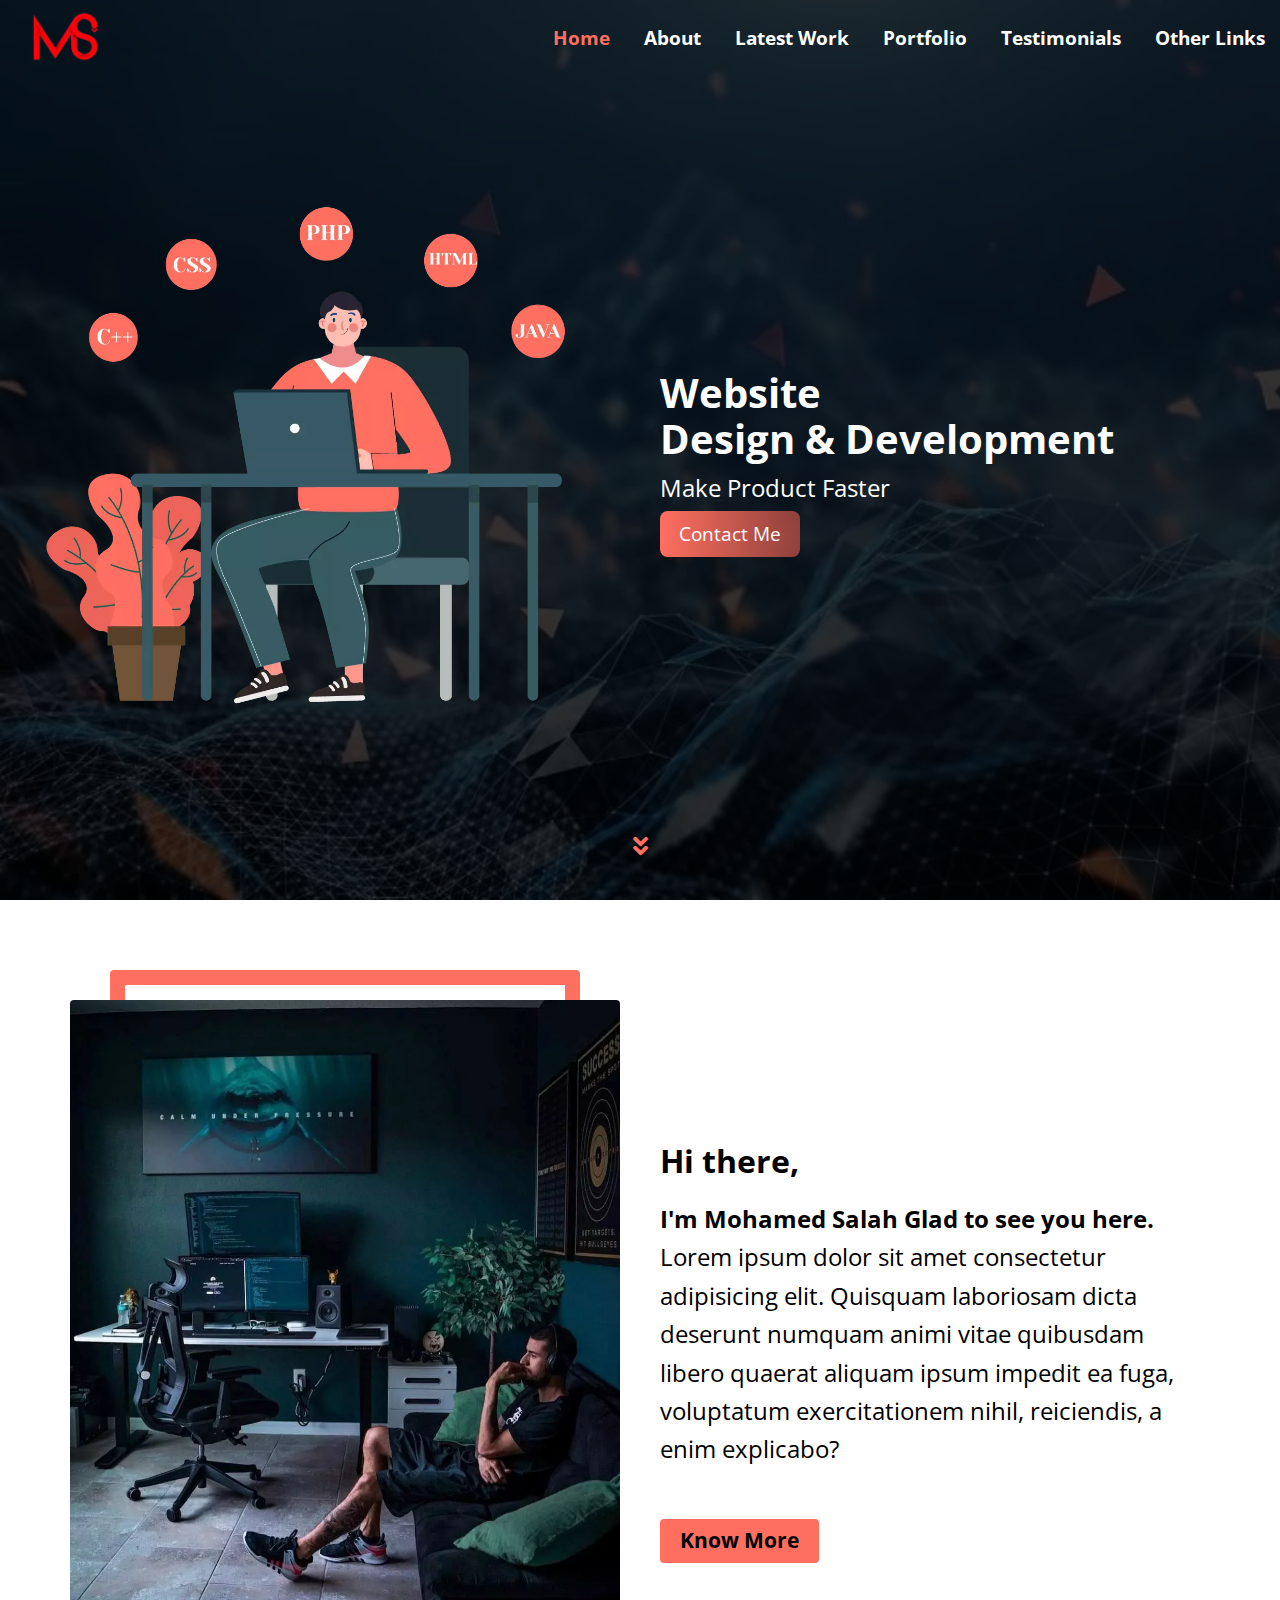
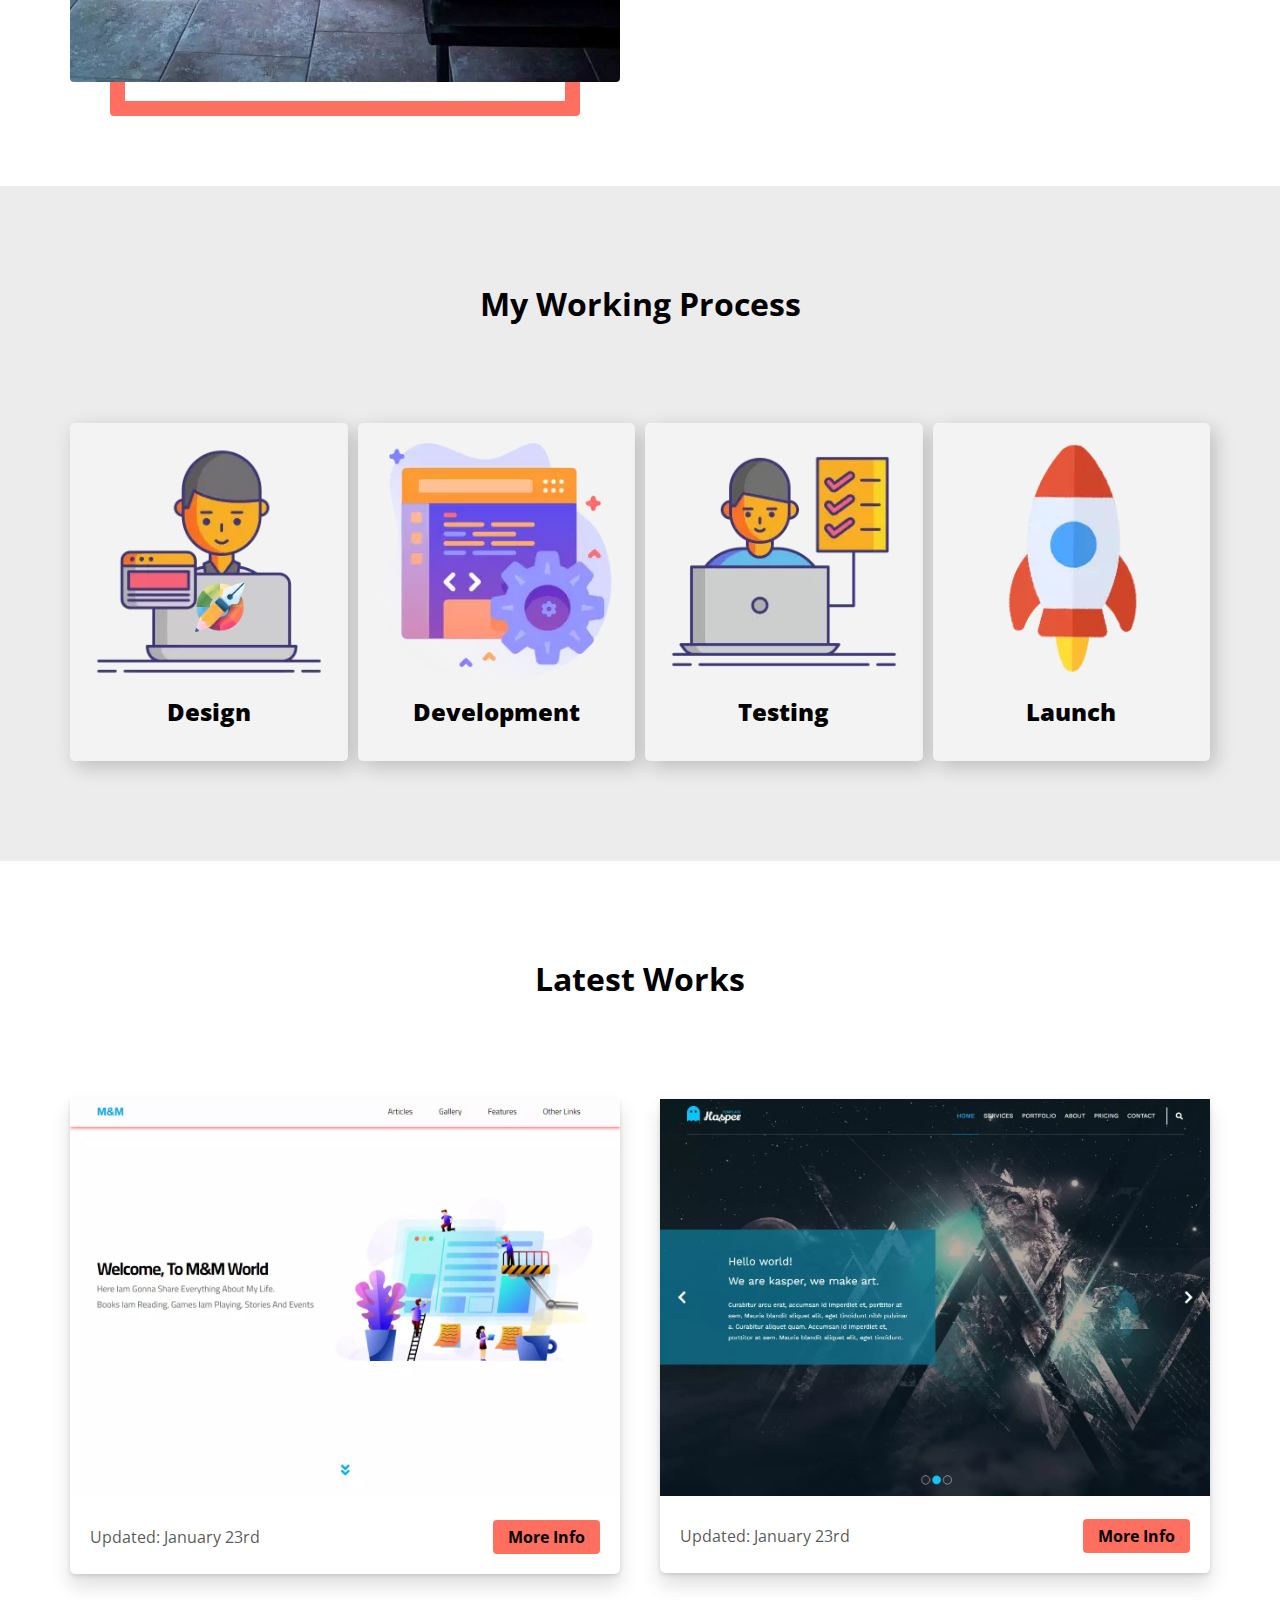
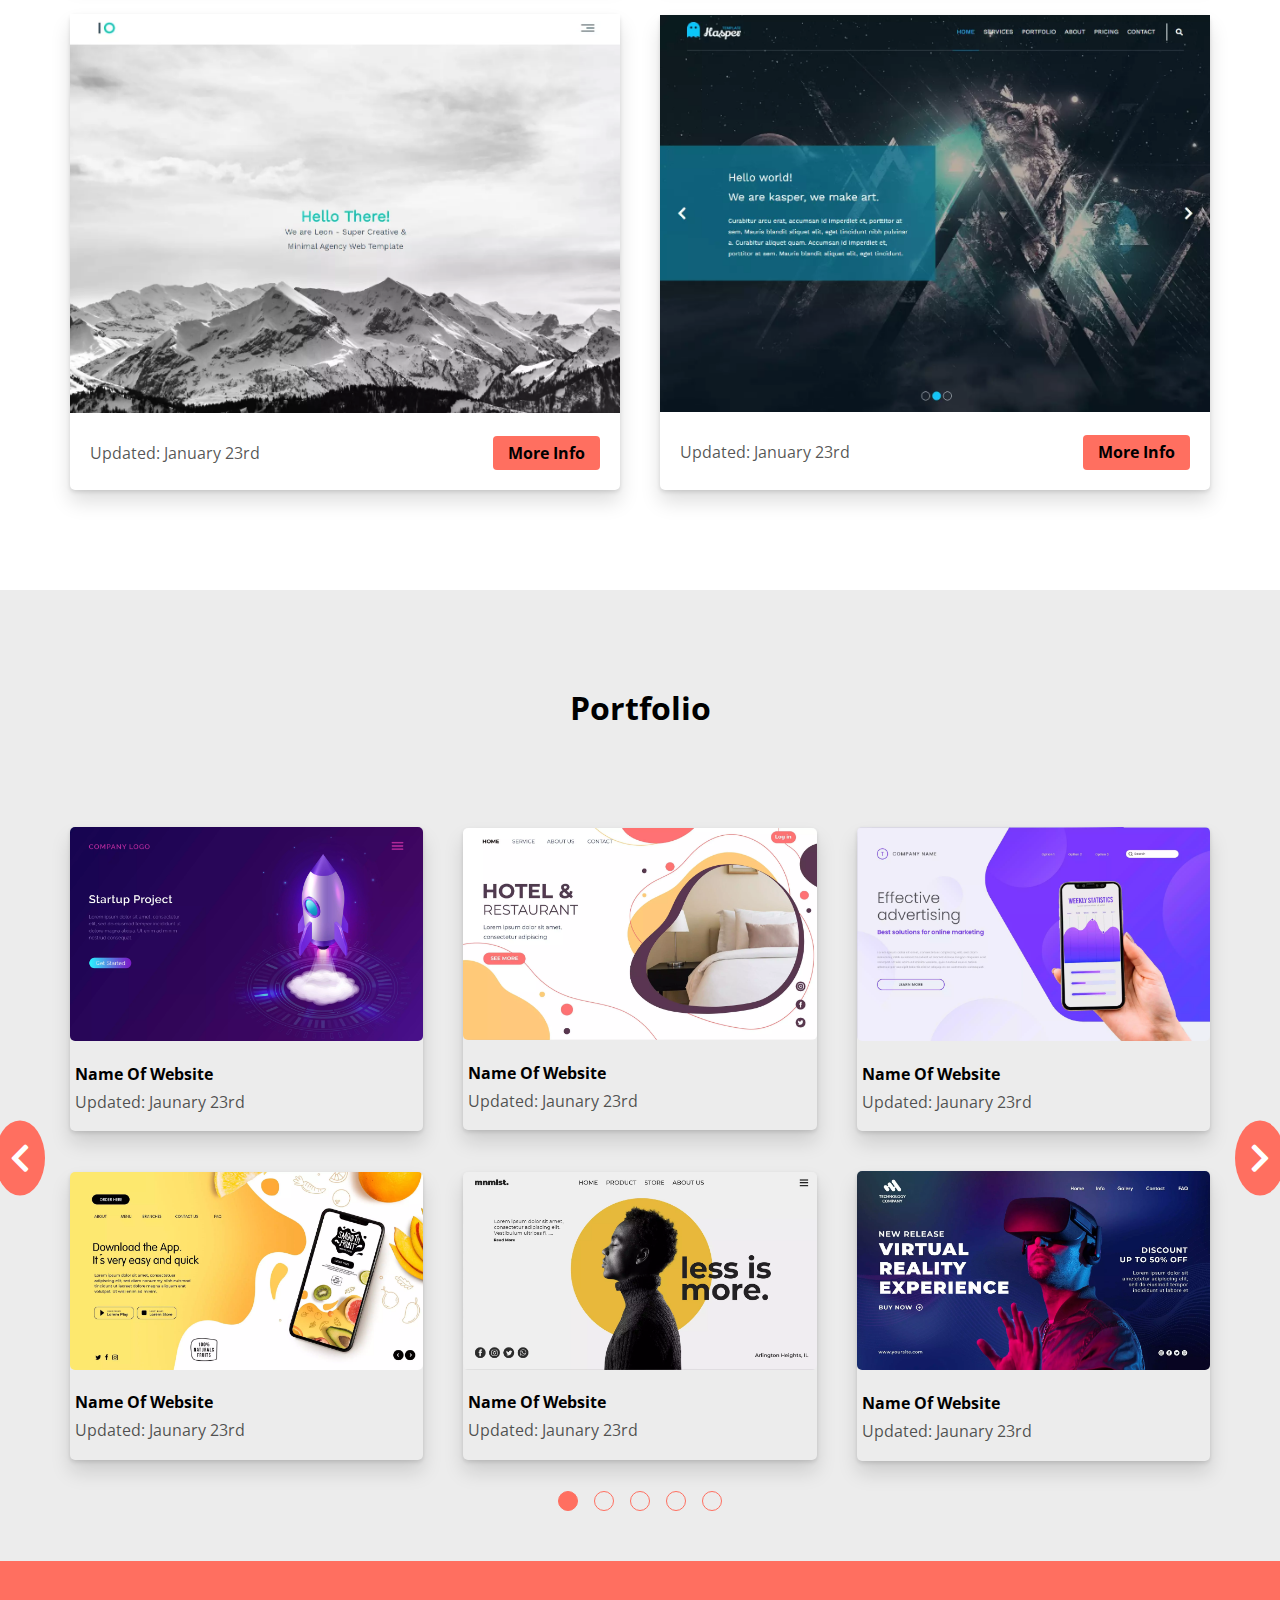
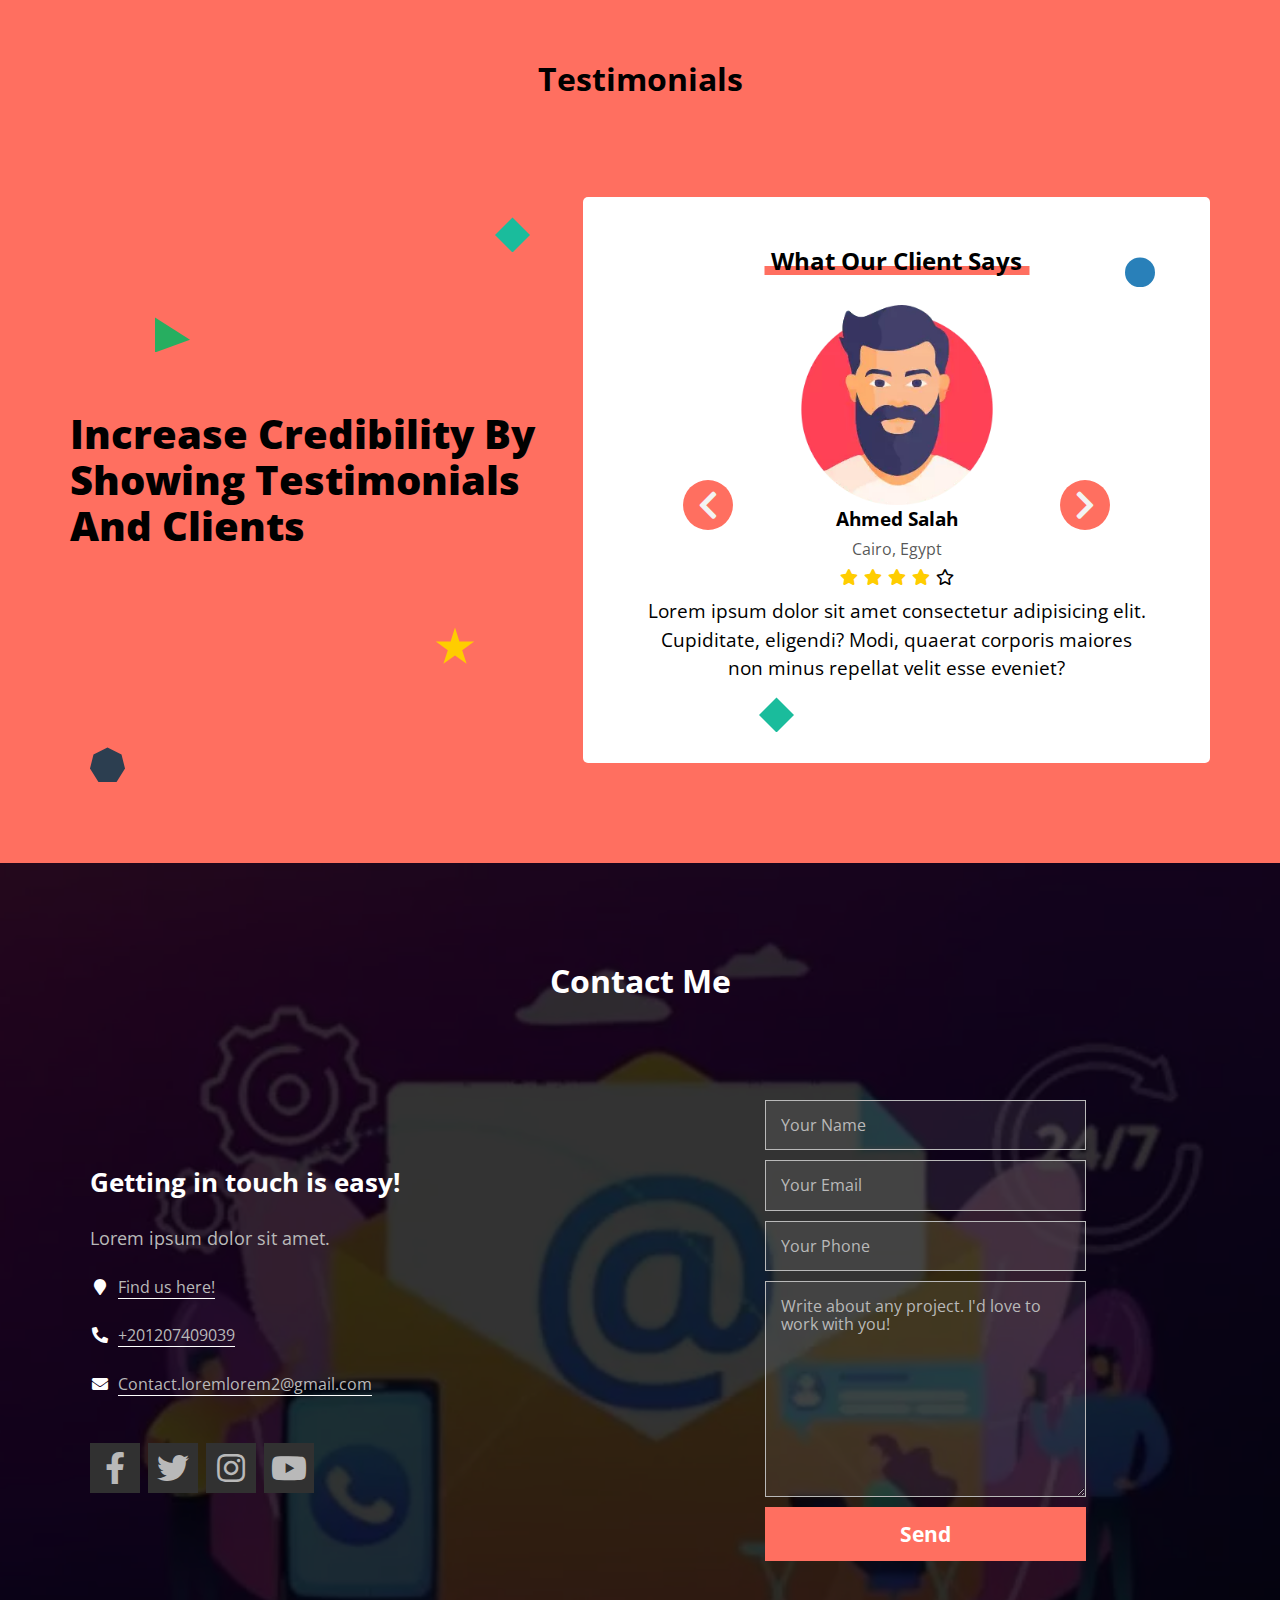
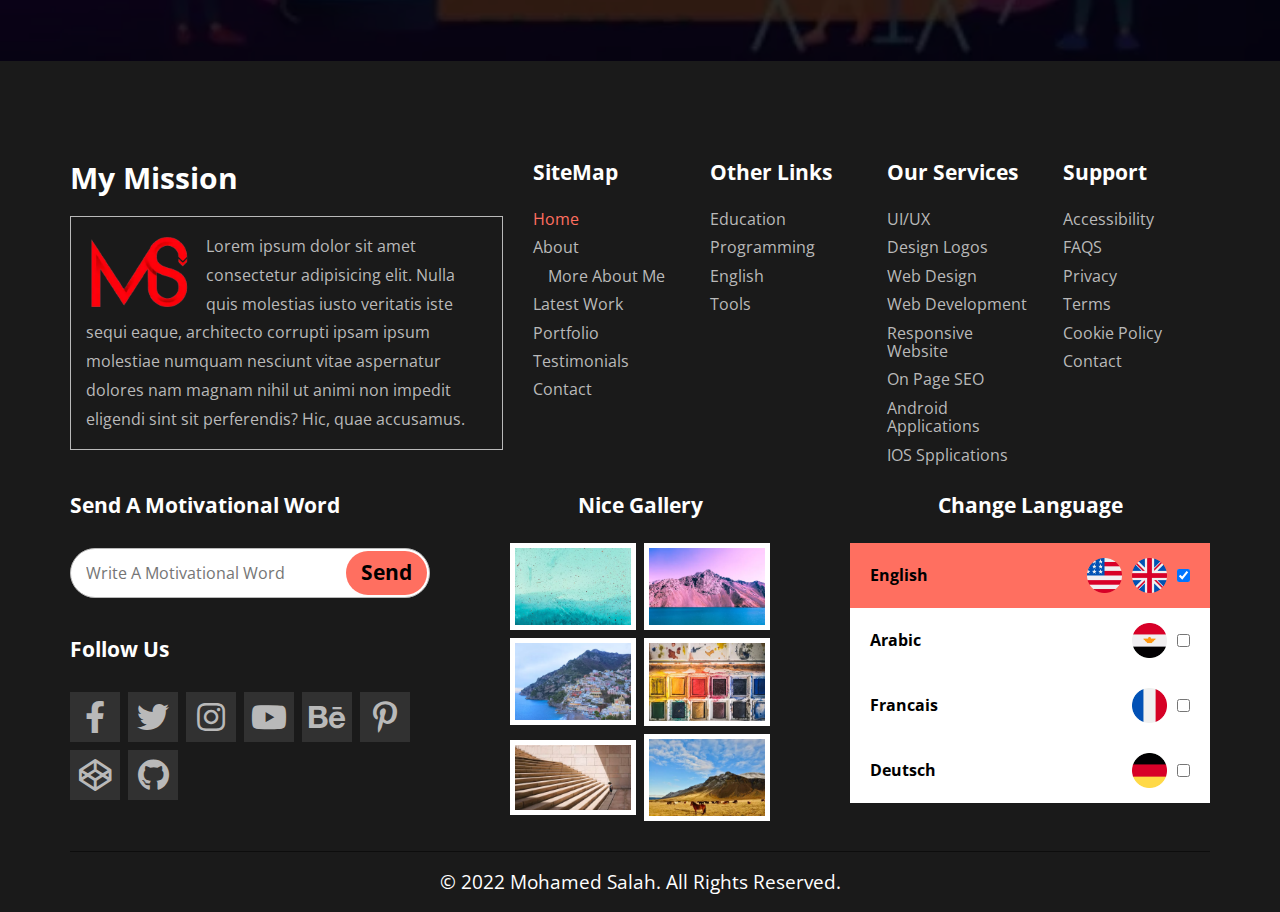
<file: index.html>
<!DOCTYPE html>
<html lang="en">
<head>
    <!-- This Meta For Language -->
    <meta charset="UTF-8">
    <!-- This Meta For Edge -->
    <meta http-equiv="X-UA-Compatible" content="IE=edge">
    <!-- This Meta For Responsive -->
    <meta name="viewport" content="width=device-width, initial-scale=1.0">
    <!-- This Meta For Description For Anybody Searching Website -->
    <meta name="description" content="Mohamed Salah Portfolio | Software Engineering | Full-Stack Developer">
    <!-- This Meta To Allow Google search on all your website not only one page -->
    <meta name="robots" content="index, follow, noimageindex, noarchive, nocache, nocaya">
    <!-- This Meta For Keywords -->
    <meta name="keywords" content="Software Engineering, coding, developer, designer, portfolio, Full-Stack developer, Front-End Developer, UI/UX, portfolio website,portfolio website design,software engineering portfolio,portfolio,how to make a portfolio website,software engineering,portfolio website html css,personal portfolio website,portfolio websites,inspiration for portfolio website,top stunning portfolio websites,best portfolio websites,software developer portfolio,responsive portfolio website html css javascript,best software engineering portfolio,software engineering portfolio projects">
    <!-- This Meta For Author -->
    <meta name="author" content="Mohamed Salah">
    <!-- This is For Favicon -->
    <link rel="shortcut icon" type="image/png" href="images/logo&favicon/main-logo.webp">
    <!-- This For Canonical -->
    <link rel="canonical" href="http://127.0.0.1:5500/index.html">
    <!-- This Meta For Social Media -->
    <!-- 1- Google / Search Engine Tags -->
    <meta itemprop="name" content="Mohamed Salah Portfolio">
    <meta itemprop="description" content="Mohamed Salah Portfolio | Software Engineering | Full-Stack Developer">
    <meta itemprop="image" content="images/website.webp">
    <!-- 2- FaceBook Meta Tags -->
    <meta property="og:title" content="Mohamed Salah Portfolio">
    <meta property="og:type" content="website">
    <meta property="og:url" content="https://www.facebook.com/profile.php?id=100076334932704">
    <meta property="og:image" content="images/website.webp">
    <meta property="og:description" content="Mohamed Salah Portfolio | Software Engineering | Full-Stack Developer">    
    <meta property="og:site_name" content="Mohamed Salah Portfolio">
    <!-- 3- Twitter Meta Tags -->
    <meta name="twitter:card" content="summary_large_image">
    <meta name="twitter:site_name" content="Mohamed Salah Portfolio">
    <meta name="twitter:title" content="Mohamed Salah Portfolio">
    <meta name="twitter:description" content="Mohamed Salah Portfolio | Software Engineering | Full-Stack Developer">        
    <meta name="twitter:image" content="images/website.webp">
    <!-- Render All Elements Normally Library -->
    <link rel="stylesheet" href="css/normalize.css">
    <!-- Font Awesome Library -->
    <link rel="stylesheet" href="css/all.min.css">
    <!-- Main Template CSS File -->
    <link rel="stylesheet" href="css/mainstyle.css">
    <!-- Google Fonts -->
    <link rel="preconnect" href="https://fonts.googleapis.com">
    <link rel="preconnect" href="https://fonts.gstatic.com" crossorigin>
    <link href="https://fonts.googleapis.com/css2?family=Open+Sans:ital,wght@0,300;0,400;0,500;0,600;0,700;0,800;1,300;1,400;1,500;1,600;1,700;1,800&display=swap" rel="stylesheet">
    <!-- Title Of Page -->
    <title>Mohamed Salah Portfolio</title>
</head>
<body>
    <!-- Start Navigation Bar -->
    <nav rel="navigation" aria-label="Navigation Bar">
        <div class="holder">
            <div class="image">
                <a href="#" rel="Mohamed-Salah-Logo"><img src="images/logo&favicon/main-logo.webp" alt="Mohamed-Salah-Logo" title="Mohamed Salah Logo"></a>
            </div>
            <i class="fas fa-bars fa-fw fa-2x toggle-open" rel="Toggle Icon Open The Mega-Menu" title="Toggle Icon Hover To Open The Mega-Menu"></i>
            <ul class="main-nav" aria-label="Main-Navigation Bar" >
                <li><a href="#" class="active" rel="Home Page" title="Home Page">Home</a></li>
                <li><a href="#about" rel="About Me Section" title="About Me">About</a></li>
                <li><a href="#latest-work" rel="My Latest Work Section" title="My Latest Work">Latest Work</a></li>
                <li><a href="#portfolio" rel="My Portfolio Section" title="My Portfolio">Portfolio</a></li>
                <li><a href="#testimonials" rel="Testimonials Section" title="Testimonials">Testimonials</a></li>
                <li class="other-links-hover" rel="Other Links Container" aria-label="Hover Me To Open Mini-Navigation Bas List Items">
                    <a href="#" title="Other Links Here">Other Links</a>
                    <!-- Start Mega menu -->
                    <div class="mega-menu">
                        <div class="mega-image">
                            <img src="images/mega-menu-image.webp" alt="Computer-Services-&-Design" title="Laptop Of Software Engineering and Developer">
                        </div>
                        <ul class="other-links" rel="UnOrder List" aria-label="Mini-Navigation Bar List Items" >
                            <h2>Programming Course</h2>
                            <li><a href="#"><i class="fab fa-html5 fa-fw"></i>Html</a></li>
                            <li><a href="#"><i class="fab fa-css3-alt fa-fw"></i>Css</a><img src="images/new-icon01.webp" class="new-icon" alt="Announcement of new additions"></li>
                            <li><a href="#"><i class="fab fa-js fa-fw"></i>JavaScript</a></li>
                            <li><a href="#"><i class="fab fa-bootstrap fa-fw"></i>Bootstrap</a></li>
                            <li><a href="#"><i class="fab fa-angular fa-fw"></i>Angular Js</a></li>
                        </ul>
                        <ul class="other-links" rel="UnOrder List" aria-label="Mini-Navigation Bar List Items" >
                            <h2>English Course</h2>
                            <li><a href="#"><i class="fab fa-leanpub fa-fw"></i>English Tenses</a></li>
                            <li><a href="#"><i class="fas fa-book-reader fa-fw"></i>English Vocabulary</a></li>
                            <li><a href="#"><i class="fas fa-book fa-fw"></i>English Grammar</a></li>
                            <li><a href="#"><i class="fas fa-book-open fa-fw"></i>English P.S</a><img src="images/new-icon.webp" class="new-icon" alt="Announcement of new additions"></li>
                            <li><a href="#"><i class="fas fa-address-book fa-fw"></i>English H.W</a></li>
                        </ul>
                        <div class="personal" rel="UnOrder List" aria-label="Mini-Navigation Bar List Items">
                            <ul class="personal-links" >
                                <h2>Important Pages</h2>
                                <li><a href="#"><i class="fas fa-road fa-fw"></i>My Study Track</a></li>
                                <li><a href="#"><i class="far fa-calendar-alt fa-fw"></i>My Calendar</a><img src="images/new-icon.webp" class="new-icon" alt="Announcement of new additions"></li>
                                <li><a href="#"><i class="fas fa-chart-line fa-fw"></i>My Plans</a><img src="images/new-icon01.webp" class="new-icon" alt="Announcement of new additions"></li>
                                <li><a href="#" class="disabled"><i class="fas fa-power-off fa-fw"></i>Comming Soon</a></li>
                                <li><a href="#" class="disabled"><i class="fas fa-power-off fa-fw"></i>Comming Soon</a></li>
                            </ul>
                            <ul class="personal-links" rel="UnOrder List" aria-label="Mini-Navigation Bar List Items" >
                                <h2>Important Pages</h2>
                                <li><a href="#" class="disabled"><i class="fas fa-power-off fa-fw"></i>Comming Soon</a></li>
                                <li><a href="#" class="disabled"><i class="fas fa-power-off fa-fw"></i>Comming Soon</a></li>
                                <li><a href="#" class="disabled"><i class="fas fa-power-off fa-fw"></i>Comming Soon</a></li>
                                <li><a href="#" class="disabled"><i class="fas fa-power-off fa-fw"></i>Comming Soon</a></li>
                                <li><a href="#" class="disabled"><i class="fas fa-power-off fa-fw"></i>Comming Soon</a></li>
                            </ul>
                            <div class="personal-mega-image">
                                <img src="images/mega-menu-image01.webp" alt="Computer-Services-&-Design" title="Laptop Of Software Engineering and Developer">
                            </div>
                        </div>
                    </div>
                    <!-- End Mega menu -->
                </li>
                <a href="#" aria-label="Click To Back To Home Page" rel="Exit-Toggle-Icon-Click-Me-To-Back-To-Home-Page"><i class="fas fa-times fa-fw fa-2x toggle-exit"></i></a>
            </ul>
        </div>
    </nav>
    <!-- End Navigation Bar -->
    <!-- Start Banner Section -->
    <header class="banner">
        <div class="image">
            <img src="images/main-desktop.webp" alt="Developer-Working" title="Developer Working">
        </div>
        <div class="text">
            <h1 rel="Page Title"><span>Website</span>Design & Development</h1>
            <p rel="Page Description">Make Product Faster</p>
            <a href="#contact" rel="button">Contact Me</a>
        </div>
        <a href="#about" class="go-down" rel="Click To Move To Next Section" aria-label="Click To Move To Next Section">
            <i class="fas fa-angle-double-down fa-fw"></i>
        </a>
    </header>
    <!-- End Banner Section -->
    <!-- Start About  -->
    <section class="about" id="about">
        <div class="container">
            <div class="image">
                <img src="images/my-pic.webp" alt="My-Photo" title="Mohamed Salah">
            </div>
            <div class="text">
                <h2>Hi there,</h2>
                <p>I'm Mohamed Salah Glad to see you here.</p>
                <p>Lorem ipsum dolor sit amet consectetur adipisicing elit. Quisquam laboriosam dicta deserunt numquam animi vitae quibusdam libero quaerat aliquam ipsum impedit ea fuga, voluptatum exercitationem nihil, reiciendis, a enim explicabo?</p>
                <a href="about.html" rel="button">Know More</a>
            </div>
        </div>
    </section>
    <!-- End About -->
    <!-- Start Working Process -->
    <section class="working-process" id="working-process">
        <h2 class="static-title">My Working Process</h2>
        <div class="container">
            <div class="box design">
                <div class="image">
                    <img src="images/web-design.webp" alt="Web-Design-Icon">
                    <div class="text">
                        <h3>Design</h3>
                    </div>
                </div>
            </div>
            <div class="box development">
                <div class="image">
                    <img src="images/web-development.webp" alt="Web-Development-Icon">
                    <div class="text">
                        <h3>Development</h3>
                    </div>
                </div>
            </div>
            <div class="box testing">
                <div class="image">
                    <img src="images/web-testing.webp" alt="Web-Testing Projects-Icon">
                    <div class="text">
                        <h3>Testing</h3>
                    </div>
                </div>
            </div>
            <div class="box launch">
                <div class="image">
                    <img src="images/web-launch.webp" alt="Web-Launch-Projects-Icon">
                    <div class="text">
                        <h3>Launch</h3>
                    </div>
                </div>
            </div>
        </div>
    </section>
    <!-- End Working Process -->
    <!-- Start Latest-work -->
    <section class="latest-work" id="latest-work">
        <h2 class="static-title">Latest Works</h2>
        <div class="container">
            <div class="box">
                <div class="image">
                    <img src="images/latest-work/3th-project.webp" alt="My-Latest-Project03">
                    <a href="../Project03/homepage.html" rel="Demo-The-Project" class="demo"  aria-label="Demo" target="_blank" rel="noopener  noreferrer"><i class="fas fa-link fa-fw fa-2x"></i></a>
                </div>
                <div class="info">
                    <span>Updated: January 23rd</span>
                    <a href="#">More Info</a>
                </div>
            </div>
            <div class="box">
                <div class="image">
                    <img src="images/latest-work/2nd-project.webp" alt="My-Latest-Project02">
                    <a href="../Project02/homepage.html" rel="Demo-The-Project" class="demo"  aria-label="Demo" target="_blank" rel="noopener  noreferrer"><i class="fas fa-link fa-fw fa-2x"></i></a>
                </div>
                <div class="info">
                    <span>Updated: January 23rd</span>
                    <a href="#">More Info</a>
                </div>
            </div>
            <div class="box">
                <div class="image">
                    <img src="images/latest-work/1st-project.webp" alt="My-Latest-Project01">
                    <a href="../Project01/homepage.html" rel="Demo-The-Project" class="demo"  aria-label="Demo" target="_blank" rel="noopener  noreferrer"><i class="fas fa-link fa-fw fa-2x"></i></a>
                </div>
                <div class="info">
                    <span>Updated: January 23rd</span>
                    <a href="#">More Info</a>
                </div>
            </div>
            <div class="box">
                <div class="image">
                    <img src="images/latest-work/2nd-project.webp" alt="My-Latest-Project02">
                    <a href="../Project02/homepage.html" rel="Demo-The-Project" class="demo"  aria-label="Demo" target="_blank" rel="noopener  noreferrer"><i class="fas fa-link fa-fw fa-2x"></i></a>
                </div>
                <div class="info">
                    <span>Updated: January 23rd</span>
                    <a href="#">More Info</a>
                </div>
            </div>
        </div>
    </section>
    <!-- End Latest-work -->
    <!-- Start Portfolio  -->
    <section class="portfolio" id="portfolio">
        <h2 class="static-title">Portfolio</h2>
        <div class="container">
            <div class="box">
                <div class="image">
                    <img src="images/portfolio/project01.webp" alt="Project01">
                    <a href="#" class="demo"  aria-label="Demo" target="_blank" rel="noopener  noreferrer"><i class="fas fa-link fa-fw fa-2x"></i></a>
                </div>
                <div class="info">
                    <p>Name Of Website</p>
                    <span>Updated: Jaunary 23rd</span>
                </div>
            </div>
            <div class="box">
                <div class="image">
                    <img src="images/portfolio/project02.webp" alt="Project02">
                    <a href="#" class="demo"  aria-label="Demo" target="_blank" rel="noopener  noreferrer"><i class="fas fa-link fa-fw fa-2x"></i></a>
                </div>
                <div class="info">
                    <p>Name Of Website</p>
                    <span>Updated: Jaunary 23rd</span>
                </div>
            </div>
            <div class="box">
                <div class="image">
                    <img src="images/portfolio/project03.webp" alt="Project03">
                    <a href="#" class="demo"  aria-label="Demo" target="_blank" rel="noopener  noreferrer"><i class="fas fa-link fa-fw fa-2x"></i></a>
                </div>
                <div class="info">
                    <p>Name Of Website</p>
                    <span>Updated: Jaunary 23rd</span>
                </div>
            </div>
            <div class="box">
                <div class="image">
                    <img src="images/portfolio/project04.webp" alt="Project04">
                    <a href="#" class="demo"  aria-label="Demo" target="_blank" rel="noopener  noreferrer"><i class="fas fa-link fa-fw fa-2x"></i></a>
                </div>
                <div class="info">
                    <p>Name Of Website</p>
                    <span>Updated: Jaunary 23rd</span>
                </div>
            </div>
            <div class="box">
                <div class="image">
                    <img src="images/portfolio/project05.webp" alt="Project05">
                    <a href="#" class="demo"  aria-label="Demo" target="_blank" rel="noopener  noreferrer"><i class="fas fa-link fa-fw fa-2x"></i></a>
                </div>
                <div class="info">
                    <p>Name Of Website</p>
                    <span>Updated: Jaunary 23rd</span>
                </div>
            </div>
            <div class="box">
                <div class="image">
                    <img src="images/portfolio/project06.webp" alt="Project06">
                    <a href="#" class="demo"  aria-label="Demo" target="_blank" rel="noopener  noreferrer"><i class="fas fa-link fa-fw fa-2x"></i></a>
                </div>
                <div class="info">
                    <p>Name Of Website</p>
                    <span>Updated: Jaunary 23rd</span>
                </div>
            </div>
            <i class="fas fa-chevron-left fa-fw fa-2x change-porftolio-list"></i>
            <i class="fas fa-chevron-right fa-fw fa-2x change-porftolio-list"></i>
            <ul class="bullets" >
                <li class="active"></li>
                <li></li>
                <li></li>
                <li></li>
                <li></li>
            </ul>
        </div>
    </section>
    <!-- End Portfolio  -->
    <!-- Start Testimonials -->
    <section class="testimonials" id="testimonials">
        <h2 class="static-title">Testimonials</h2>
        <div class="container">
            <div class="clippy c1"></div>
            <div class="clippy c2"></div>
            <div class="clippy c3"></div>
            <div class="clippy c4"></div>
            <div class="clippy c5"></div>
            <div class="clippy c6"></div>
            <div class="text">
                <h3>Increase Credibility By Showing Testimonials And Clients</h3>
            </div>
            <div class="client-cards">
                <div class="cards">
                    <h2>What Our Client Says</h2>
                    <i class="fas fa-chevron-left fa-fw fa-2x change-client-card"></i>
                    <i class="fas fa-chevron-right fa-fw fa-2x change-client-card"></i>
                    <div class="card">
                        <img src="images/man.webp" alt="Mr.Ahmed-Is-Our-Client" title="Mr.Ahmed Salah">
                        <h3>Ahmed Salah</h3>
                        <span>Cairo, Egypt</span>
                        <div class="stars">
                            <i class="fas fa-star fa-fw"></i>
                            <i class="fas fa-star fa-fw"></i>
                            <i class="fas fa-star fa-fw"></i>
                            <i class="fas fa-star fa-fw"></i>
                            <i class="far fa-star fa-fw"></i>
                        </div>
                        <p>Lorem ipsum dolor sit amet consectetur adipisicing elit. Cupiditate, eligendi? Modi, quaerat corporis maiores non minus repellat velit esse eveniet?</p>
                    </div>
                </div>
            </div>
        </div>
    </section>
    <!-- End Testimonials -->
    <!-- Start Contact-Me -->
    <section class="contact" id="contact">
        <h2 class="static-title">Contact Me</h2>
        <div class="container">
            <div class="easy-way">
                <h3>Getting in touch is easy!</h3>
                <p>Lorem ipsum dolor sit amet.</p>
                <ul class="ways" >
                    <li><i class="fas fa-map-marker fa-fw fa-1x"></i><a href="https://goo.gl/maps/xHAWbLEQer6v4wncA" target="_blank" rel="noopener">Find us here!</a></li>
                    <li><i class="fas fa-phone-alt fa-fw fa-1x"></i><a href="tel:01254821549" rel="Our-Cell-Phone-Numper">+201207409039</a></li>
                    <li><i class="fas fa-envelope fa-fw fa-1x"></i><a href="mailto:gmailname@gmail.com?subject=Can we Meet?&body=Test message.." rel="Send-Mail-To-Us-Automatically">Contact.loremlorem2@gmail.com</a></li>
                </ul>
                <ul class="social" >
                    <li><a href="https://www.facebook.com/profile.php?id=100076334932704" class="facebook"  aria-label="Facebook" target="_blank" rel="noopener  noreferrer"><i class="fab fa-facebook-f fa-fw fa-2x"></i></a></li>
                    <li><a href="#" class="twitter"  aria-label="Twitter" target="_blank" rel="noopener  noreferrer"><i class="fab fa-twitter fa-fw fa-2x"></i></a></li>
                    <li><a href="#" class="instagram"  aria-label="Instagram" target="_blank" rel="noopener  noreferrer"><i class="fab fa-instagram fa-fw fa-2x"></i></a></li>
                    <li><a href="#" class="youtube"  aria-label="Youtube" target="_blank" rel="noopener  noreferrer"><i class="fab fa-youtube fa-fw fa-2x"></i></a></li>
                </ul>
            </div>
            <div class="form">
                <div class="content">
                    <form action="">
                        <input type="text" name="name" class="input" id="" placeholder="Your Name">
                        <input type="email" name="email" class="input" id="" placeholder="Your Email">
                        <input type="text" name="phone" class="input" id="" placeholder="Your Phone">
                        <textarea name="message" class="input" id="" cols="30" rows="10" placeholder="Write about any project. I'd love to work with you!"></textarea>
                        <input type="submit" value="Send">
                    </form>
                </div>
            </div>
        </div>
    </section>
    <!-- End Contact-Me -->
    <!-- Start Aside -->
    <aside>
        <ul>
            <li><a href="#">Color <i class="fas fa-paint-brush fa-fw"></i></a></li>
            <li><a href="#">Blog <i class="fas fa-blog fa-fw"></i></a></li>
            <li><a href="#">Settings <i class="fas fa-cog fa-fw"></i></a></li>
            <li><a href="#">Help? <i class="fas fa-question fa-fw"></i></a></li>
            <li><a href="#">Top <i class="fas fa-angle-double-up fa-fw"></i></a></li>
        </ul>
    </aside>
    <!-- End Aside -->
    <!-- Start Footer  -->
    <footer id="footer">
        <div class="container">
            <div class="main-footer">
                <div class="row-one">
                    <div class="mission">
                        <div class="text-box">
                            <h4>My Mission</h4>
                            <p><img src="images/logo&favicon/main-logo.webp" alt="Mohamed-Salah-Logo" title="Our Logo"> Lorem ipsum dolor sit amet consectetur adipisicing elit. Nulla quis molestias iusto veritatis iste sequi eaque, architecto corrupti ipsam ipsum molestiae numquam nesciunt vitae aspernatur dolores nam magnam nihil ut animi non impedit eligendi sint sit perferendis? Hic, quae accusamus.</p>
                        </div>
                    </div>
                    <div class="site-map">
                        <p>SiteMap</p>
                        <ul >
                            <li><a href="#" class="active">Home</a></li>
                            <li>
                                <a href="#about">About</a>
                                <ul class="subpage" >
                                    <li><a href="about.html">More About Me</a></li>
                                </ul>
                            </li>
                            <li><a href="#latest-work">Latest Work</a></li>
                            <li><a href="#portfolio">Portfolio</a></li>
                            <li><a href="#testimonials">Testimonials</a></li>
                            <li><a href="#contact">Contact</a></li>
                        </ul>
                    </div>
                    <div class="more-to-explore">
                        <p>Other Links</p>
                        <ul>
                            <li><a href="#">Education</a></li>
                            <li><a href="#">Programming</a></li>
                            <li><a href="#">English</a></li>
                            <li><a href="#">Tools</a></li>
                        </ul>
                    </div>
                    <div class="our-services">
                        <p>Our Services</p>
                        <ul>
                            <li><a href="#">UI/UX</a></li>
                            <li><a href="#">Design Logos</a></li>
                            <li><a href="#">Web Design</a></li>
                            <li><a href="#">Web Development</a></li>
                            <li><a href="#">Responsive Website</a></li>
                            <li><a href="#">On Page SEO</a></li>
                            <li><a href="#">Android Applications</a></li>
                            <li><a href="#">IOS Spplications</a></li>
                        </ul>
                    </div>
                    <div class="support">
                        <p>Support</p>
                        <ul>
                            <li><a href="#">Accessibility</a></li>
                            <li><a href="#">FAQS</a></li>
                            <li><a href="#">Privacy</a></li>
                            <li><a href="#">Terms</a></li>
                            <li><a href="#">Cookie Policy</a></li>
                            <li><a href="#">Contact</a></li>
                        </ul>
                    </div>
                </div>
                <div class="row-two">
                    <div class="social-holder">
                        <div class="message">
                            <form action="">
                                <label for="motivational-word">Send A Motivational Word</label>
                                <input type="text" name="motivational-word" id="motivational-word" rel="Motivational-Word" placeholder="Write A Motivational Word">
                                <input type="submit" value="Send">
                            </form>
                        </div>
                        <div class="social-box">
                            <p>Follow Us</p>
                            <ul class="social" >
                                <li><a href="https://www.facebook.com/profile.php?id=100076334932704" class="facebook" rel="Facebook-Page"  aria-label="Facebook" target="_blank" rel="noopener  noreferrer"><i class="fab fa-facebook-f fa-fw fa-2x"></i></a></li>
                                <li><a href="#" class="twitter" rel="Twitter-Page"  aria-label="Twitter" target="_blank" rel="noopener  noreferrer"><i class="fab fa-twitter fa-fw fa-2x"></i></a></li>
                                <li><a href="#" class="instagram" rel="Instagram-Page"  aria-label="Instagram" target="_blank" rel="noopener  noreferrer"><i class="fab fa-instagram fa-fw fa-2x"></i></a></li>
                                <li><a href="#" class="youtube" rel="Youtube-Page"  aria-label="Youtube" target="_blank" rel="noopener  noreferrer"><i class="fab fa-youtube fa-fw fa-2x"></i></a></li>
                                <li><a href="#" class="behance" rel="Behance-Page"  aria-label="Behance" target="_blank" rel="noopener  noreferrer"><i class="fab fa-behance fa-fw fa-2x"></i></a></li>
                                <li><a href="#" class="pinterest" rel="Pinterest-Page"  aria-label="Pinterest" target="_blank" rel="noopener  noreferrer"><i class="fab fa-pinterest-p fa-fw fa-2x"></i></a></li>
                                <li><a href="#" class="codepen" rel="Codepen-Page"  aria-label="Codepen" target="_blank" rel="noopener  noreferrer"><i class="fab fa-codepen fa-fw fa-2x"></i></a></li>
                                <li><a href="#" class="github" rel="Github-Page"  aria-label="Github" target="_blank" rel="noopener  noreferrer"><i class="fab fa-github fa-fw fa-2x"></i></a></li>
                            </ul>
                        </div>
                    </div>
                    <div class="footer-gallery">
                        <p>Nice Gallery</p>
                        <div class="images">
                            <img src="images/nice-gallery/green-and-red-abstract-art.webp" itemprop="image" alt="Nice-Green-And-Red-Abstract-Art" title="Green And Red Abstract Art">
                            <img src="images/nice-gallery/mountain-beside-body-of-water.webp" itemprop="image" alt="Nice-Mountain-beSide-Body-Of-Water" title="Mountain beSide Body Of Water">
                            <img src="images/nice-gallery/aerial-view-of-houses.webp" itemprop="image" alt="Nice-Aerial-View-Of-Houses" title="Aerial View Of Houses">
                            <img src="images/nice-gallery/dry-watercolor-palette-case.webp" itemprop="image" alt="Nice-Dry-Water-Color-Palette-Case" title="Dry Water Color Palette Case">
                            <img src="images/nice-gallery/toddler's-standing-in-front-of-beige concrete stair.webp" itemprop="image" alt="Nice-Toddler's-Standing-In-Front-Of-Beige Concrete-Stair" title="Toddler's Standing In Front Of Beige Concrete Stair">
                            <img src="images/nice-gallery/brown-horse standing.webp" itemprop="image" alt="Nice-Brown-Horse-Standing" title="Brown Horse Standing">
                        </div>
                    </div>
                    <div class="change-language">
                        <p>Change Language</p>
                        <form class="language-list">
                            <label class="checkbox active" for="english-checkbox">
                                English
                                <div class="content">
                                    <img src="images/language-icons/united-states.webp" alt="United-States-flag" itemprop="image">
                                    <img src="images/language-icons/united-kingdom.webp" alt="United-KingDom-flag" itemprop="image">
                                    <input type="checkbox" checked name="english-lang" id="english-checkbox">
                                </div>
                            </label>
                            <label class="checkbox" for="Arabic-checkbox">
                                Arabic
                                <div class="content">
                                    <img src="images/language-icons/egypt.webp" alt="Egypt-flag" itemprop="image">
                                    <input type="checkbox" name="Arabic-lang" id="Arabic-checkbox">
                                </div>
                            </label>
                            <label class="checkbox" for="Francais-checkbox">
                                Francais
                                <div class="content">
                                    <img src="images/language-icons/france.webp" alt="France-flag" itemprop="image">
                                    <input type="checkbox" name="Francais-lang" id="Francais-checkbox">
                                </div>
                            </label>
                            <label class="checkbox" for="Deutsch-checkbox">
                                Deutsch
                                <div class="content">
                                    <img src="images/language-icons/germany.webp" alt="Germany-flag" itemprop="image">
                                    <input type="checkbox" name="Deutsch-lang" id="Deutsch-checkbox">
                                </div>
                            </label>
                        </form>
                    </div>
                </div>
                <div class="row-three">
                    <p>&copy; 2022 Mohamed Salah. All Rights Reserved.</p>
                </div>
            </div>
        </div>
    </footer>
    <!-- End Footer  -->
</body>
</html>

<!-- 
    Coding By Mohamed Salah
    --
    FB: https://www.facebook.com/profile.php?id=100076334932704
    --
    Thank you so Much And Good luck with your learning track <3
-->
</file>
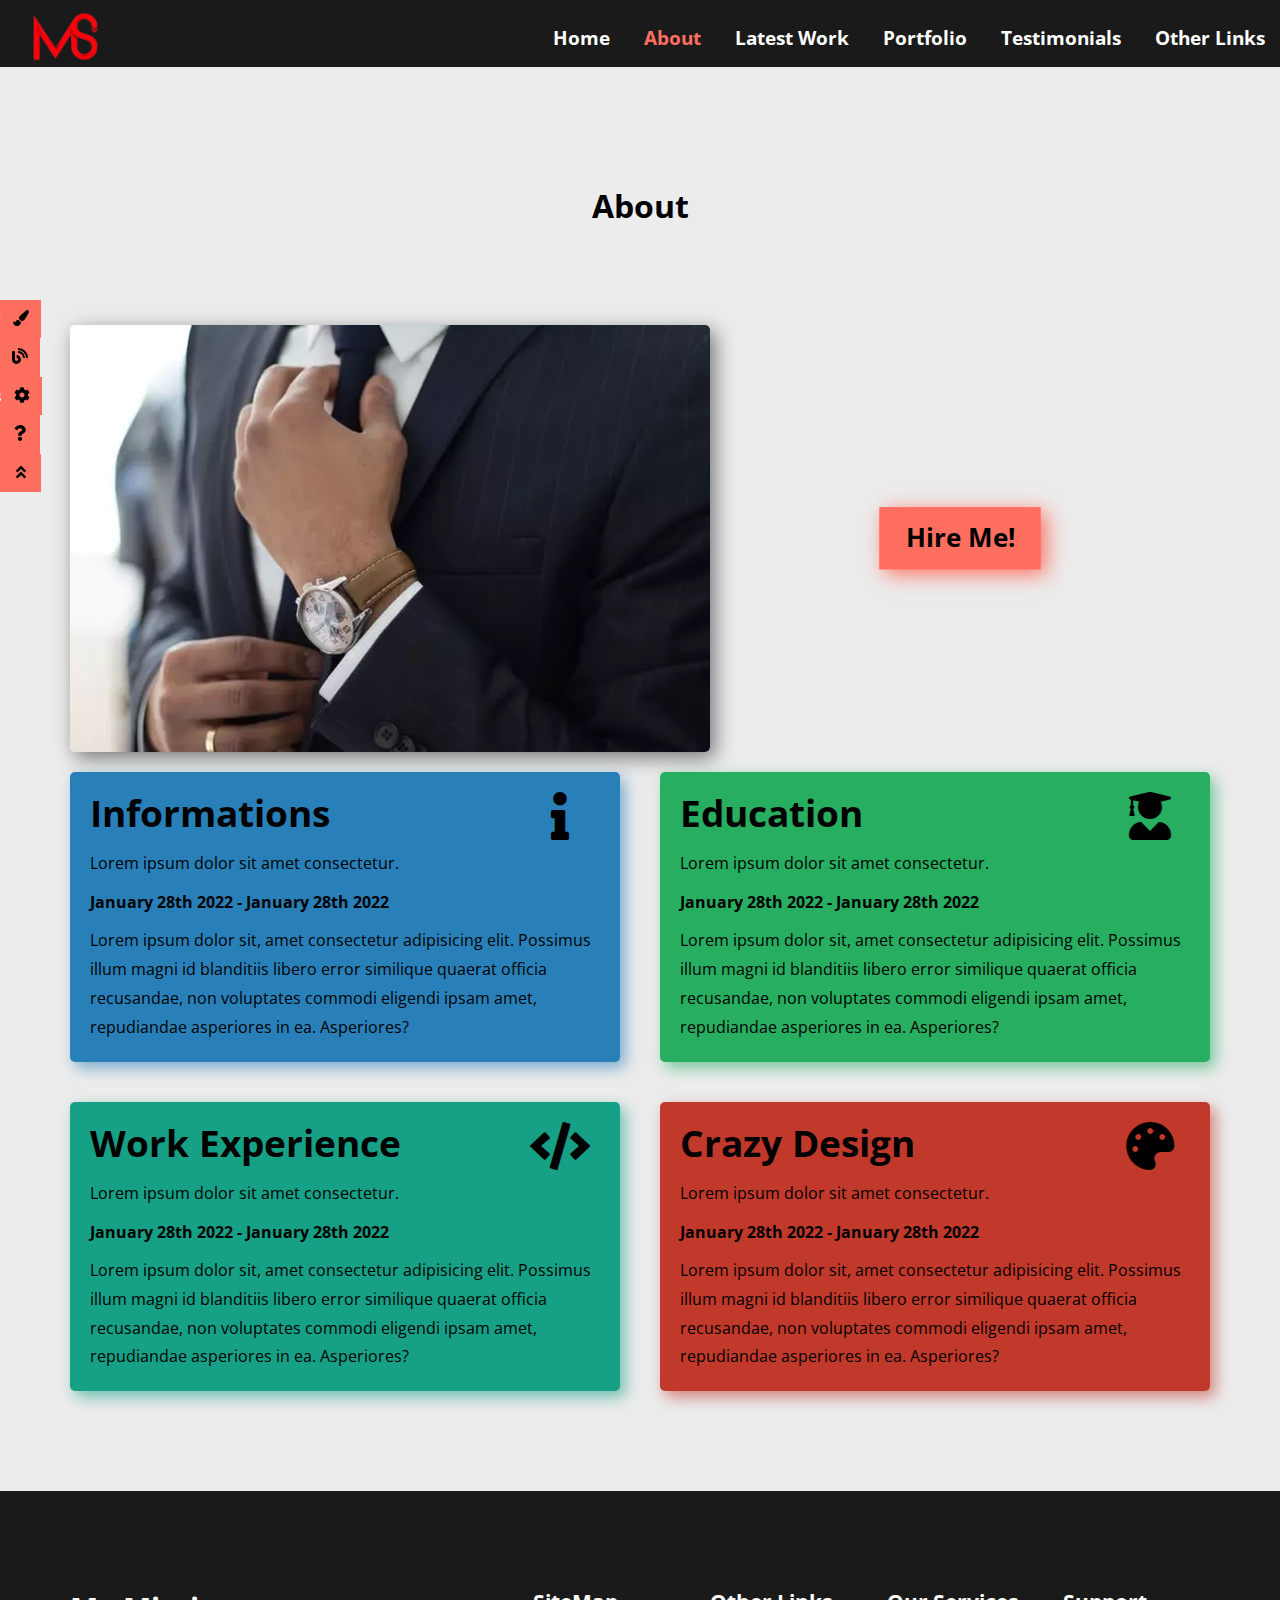
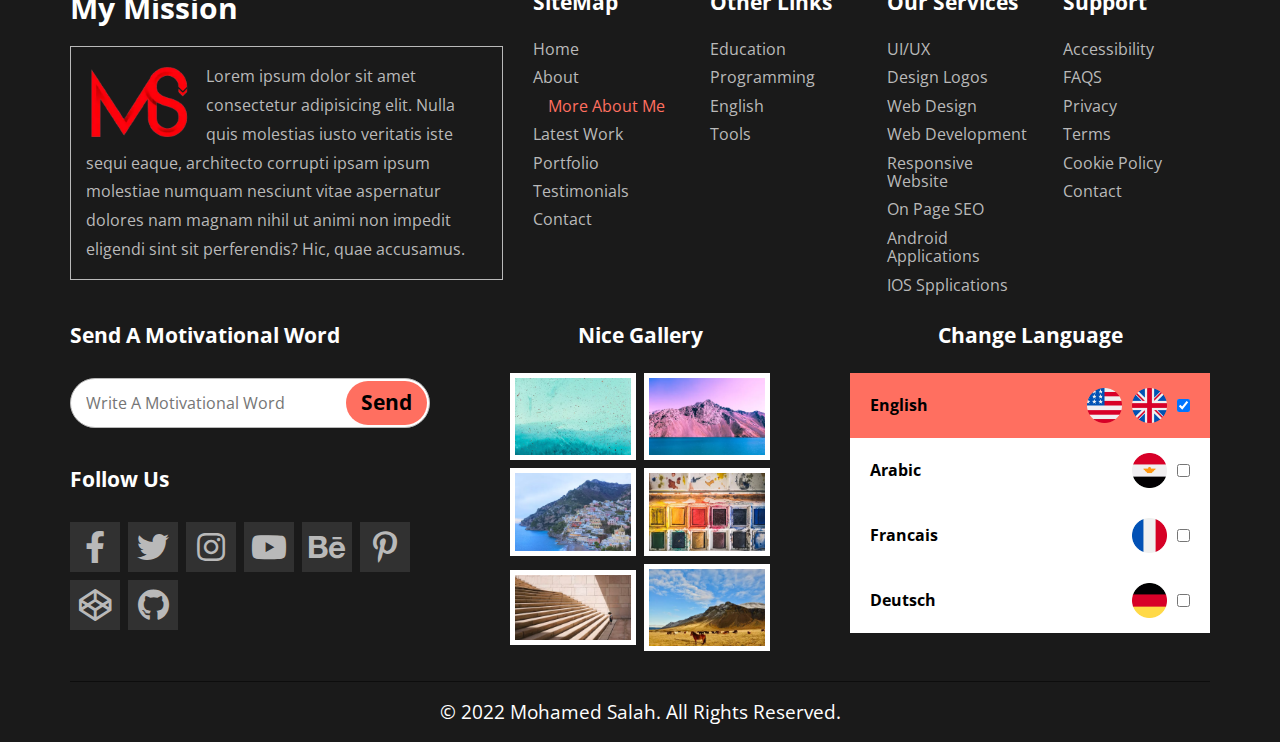
<file: about.html>
<!DOCTYPE html>
<html lang="en">
<head>
    <!-- This Meta For Language -->
    <meta charset="UTF-8">
    <!-- This Meta For Edge -->
    <meta http-equiv="X-UA-Compatible" content="IE=edge">
    <!-- This Meta For Responsive -->
    <meta name="viewport" content="width=device-width, initial-scale=1.0">
    <!-- This Meta For Description For Anybody Searching Website -->
    <meta name="description" content="Mohamed Salah Portfolio | Software Engineering | Full-Stack Developer">
    <!-- This Meta To Allow Google search on all your website not only one page -->
    <meta name="robots" content="index, follow, noimageindex, noarchive, nocache, nocaya">
    <!-- This Meta For Keywords -->
    <meta name="keywords" content="Software Engineering, coding, developer, designer, portfolio, Full-Stack developer, Front-End Developer, UI/UX, portfolio website,portfolio website design,software engineering portfolio,portfolio,how to make a portfolio website,software engineering,portfolio website html css,personal portfolio website,portfolio websites,inspiration for portfolio website,top stunning portfolio websites,best portfolio websites,software developer portfolio,responsive portfolio website html css javascript,best software engineering portfolio,software engineering portfolio projects">
    <!-- This Meta For Author -->
    <meta name="author" content="Mohamed Salah">
    <!-- This is For Favicon -->
    <link rel="shortcut icon" type="image/png" href="images/logo&favicon/main-logo.webp">
    <!-- This For Canonical -->
    <link rel="canonical" href="http://127.0.0.1:5500/index.html">

    <!-- This Meta For Social Media -->
    <!-- 1- Google / Search Engine Tags -->
    <meta itemprop="name" content="Mohamed Salah Portfolio">
    <meta itemprop="description" content="Mohamed Salah Portfolio | Software Engineering | Full-Stack Developer">
    <meta itemprop="image" content="images/website.webp">
    <!-- 2- FaceBook Meta Tags -->
    <meta property="og:url" content="https://www.facebook.com/profile.php?id=100076334932704">
    <meta property="og:type" content="website">
    <meta property="og:title" content="Mohamed Salah Portfolio">
    <meta property="og:description" content="Mohamed Salah Portfolio | Software Engineering | Full-Stack Developer">    
    <meta property="og:image" content="images/website.webp">
    <meta property="og:site_name" content="Mohamed Salah Portfolio">
    <!-- 3- Twitter Meta Tags -->
    <meta name="twitter:card" content="summary_large_image">
    <meta name="twitter:title" content="Mohamed Salah Portfolio">
    <meta name="twitter:description" content="Mohamed Salah Portfolio | Software Engineering | Full-Stack Developer">        
    <meta name="twitter:image" content="images/website.webp">
    <meta name="twitter:site_name" content="Mohamed Salah Portfolio">
    <!-- Render All Elements Normally Library -->
    <link rel="stylesheet" href="css/normalize.css">
    <!-- Font Awesome Library -->
    <link rel="stylesheet" href="css/all.min.css">
    <!-- Main Template CSS File -->
    <link rel="stylesheet" href="css/about.css">
    <!-- Google Fonts -->
    <link rel="preconnect" href="https://fonts.googleapis.com">
    <link rel="preconnect" href="https://fonts.gstatic.com" crossorigin>
    <link href="https://fonts.googleapis.com/css2?family=Open+Sans:ital,wght@0,300;0,400;0,500;0,600;0,700;0,800;1,300;1,400;1,500;1,600;1,700;1,800&display=swap" rel="stylesheet">
    <!-- Title Of Page -->
    <title>Mohamed Salah Portfolio | About</title>
</head>
<body>
    <!-- Start Navigation Bar -->
    <nav rel="navigation" aria-label="Navigation Bar">
        <div class="holder">
            <div class="image">
                <a href="index.html" rel="Mohamed-Salah-Logo"><img src="images/logo&favicon/main-logo.webp" alt="Mohamed-Salah-Logo" title="Mohamed Salah Logo"></a>
            </div>
            <i class="fas fa-bars fa-fw fa-2x toggle-open" rel="Toggle Icon Open The Mega-Menu" title="Toggle Icon Hover To Open The Mega-Menu"></i>
            <ul class="main-nav" aria-label="Main-Navigation Bar" >
                <li><a href="index.html"rel="Home Page" title="Home Page">Home</a></li>
                <li><a href="#" rel="About Me Section" class="active"  title="About Me">About</a></li>
                <li><a href="index.html#latest-work" rel="My Latest Work Section" title="My Latest Work">Latest Work</a></li>
                <li><a href="index.html#portfolio" rel="My Portfolio Section" title="My Portfolio">Portfolio</a></li>
                <li><a href="index.html#testimonials" rel="Testimonials Section" title="Testimonials">Testimonials</a></li>
                <li class="other-links-hover" rel="Other Links Container" aria-label="Hover Me To Open Mini-Navigation Bas List Items">
                    <a href="#" title="Other Links Here">Other Links</a>
                    <!-- Start Mega menu -->
                    <div class="mega-menu">
                        <div class="mega-image">
                            <img src="images/mega-menu-image.webp" alt="Computer-Services-&-Design" title="Laptop Of Software Engineering and Developer">
                        </div>
                        <ul class="other-links" rel="UnOrder List" aria-label="Mini-Navigation Bar List Items" >
                            <h2>Programming Course</h2>
                            <li><a href="#"><i class="fab fa-html5 fa-fw"></i>Html</a></li>
                            <li><a href="#"><i class="fab fa-css3-alt fa-fw"></i>Css</a><img src="images/new-icon01.webp" class="new-icon" alt="Announcement of new additions"></li>
                            <li><a href="#"><i class="fab fa-js fa-fw"></i>JavaScript</a></li>
                            <li><a href="#"><i class="fab fa-bootstrap fa-fw"></i>Bootstrap</a></li>
                            <li><a href="#"><i class="fab fa-angular fa-fw"></i>Angular Js</a></li>
                        </ul>
                        <ul class="other-links" rel="UnOrder List" aria-label="Mini-Navigation Bar List Items" >
                            <h2>English Course</h2>
                            <li><a href="#"><i class="fab fa-leanpub fa-fw"></i>English Tenses</a></li>
                            <li><a href="#"><i class="fas fa-book-reader fa-fw"></i>English Vocabulary</a></li>
                            <li><a href="#"><i class="fas fa-book fa-fw"></i>English Grammar</a></li>
                            <li><a href="#"><i class="fas fa-book-open fa-fw"></i>English P.S</a><img src="images/new-icon.webp" class="new-icon" alt="Announcement of new additions"></li>
                            <li><a href="#"><i class="fas fa-address-book fa-fw"></i>English H.W</a></li>
                        </ul>
                        <div class="personal" rel="UnOrder List" aria-label="Mini-Navigation Bar List Items">
                            <ul class="personal-links" >
                                <h2>Important Pages</h2>
                                <li><a href="#"><i class="fas fa-road fa-fw"></i>My Study Track</a></li>
                                <li><a href="#"><i class="far fa-calendar-alt fa-fw"></i>My Calendar</a><img src="images/new-icon.webp" class="new-icon" alt="Announcement of new additions"></li>
                                <li><a href="#"><i class="fas fa-chart-line fa-fw"></i>My Plans</a><img src="images/new-icon01.webp" class="new-icon" alt="Announcement of new additions"></li>
                                <li><a href="#" class="disabled"><i class="fas fa-power-off fa-fw"></i>Comming Soon</a></li>
                                <li><a href="#" class="disabled"><i class="fas fa-power-off fa-fw"></i>Comming Soon</a></li>
                            </ul>
                            <ul class="personal-links" rel="UnOrder List" aria-label="Mini-Navigation Bar List Items" >
                                <h2>Important Pages</h2>
                                <li><a href="#" class="disabled"><i class="fas fa-power-off fa-fw"></i>Comming Soon</a></li>
                                <li><a href="#" class="disabled"><i class="fas fa-power-off fa-fw"></i>Comming Soon</a></li>
                                <li><a href="#" class="disabled"><i class="fas fa-power-off fa-fw"></i>Comming Soon</a></li>
                                <li><a href="#" class="disabled"><i class="fas fa-power-off fa-fw"></i>Comming Soon</a></li>
                                <li><a href="#" class="disabled"><i class="fas fa-power-off fa-fw"></i>Comming Soon</a></li>
                            </ul>
                            <div class="personal-mega-image">
                                <img src="images/mega-menu-image01.webp" alt="Computer-Services-&-Design" title="Laptop Of Software Engineering and Developer">
                            </div>
                        </div>
                    </div>
                    <!-- End Mega menu -->
                </li>
                <a href="#" aria-label="Click To Back To Home Page" rel="Exit-Toggle-Icon-Click-Me-To-Back-To-Home-Page"><i class="fas fa-times fa-fw fa-2x toggle-exit"></i></a>
            </ul>
        </div>
    </nav>
    <!-- End Navigation Bar -->
    <!-- Start About More Info -->
    <article>
        <h1 class="static-title">About</h1>
        <div class="container">
            <section class="image">
                <img src="images/man-wearing-watch-with-black-suit.webp" alt="man-wearing-watch-with-black-suit">
                <div class="hire">
                    <button>Hire Me!</button>
                </div>
            </section>
            <section class="info">
                <div class="who">
                    <h2>Informations</h2>
                    <i class="fas fa-info fa-fw fa-3x"></i>
                    <p>Lorem ipsum dolor sit amet consectetur.</p>
                    <span>January 28th 2022 - January 28th 2022 </span>
                    <p>Lorem ipsum dolor sit, amet consectetur adipisicing elit. Possimus illum magni id blanditiis libero error similique quaerat officia recusandae, non voluptates commodi eligendi ipsam amet, repudiandae asperiores in ea. Asperiores?</p>
                </div>
                <div class="education">
                    <h2>Education</h2>
                    <i class="fas fa-user-graduate fa-fw fa-3x"></i>
                    <p>Lorem ipsum dolor sit amet consectetur.</p>
                    <span>January 28th 2022 - January 28th 2022 </span>
                    <p>Lorem ipsum dolor sit, amet consectetur adipisicing elit. Possimus illum magni id blanditiis libero error similique quaerat officia recusandae, non voluptates commodi eligendi ipsam amet, repudiandae asperiores in ea. Asperiores?</p>
                </div>
                <div class="work-experience">
                    <h2>Work Experience</h2>
                    <i class="fas fa-code fa-fw fa-3x"></i>
                    <p>Lorem ipsum dolor sit amet consectetur.</p>
                    <span>January 28th 2022 - January 28th 2022 </span>
                    <p>Lorem ipsum dolor sit, amet consectetur adipisicing elit. Possimus illum magni id blanditiis libero error similique quaerat officia recusandae, non voluptates commodi eligendi ipsam amet, repudiandae asperiores in ea. Asperiores?</p>
                </div>
                <div class="crazy-design">
                    <h2>Crazy Design</h2>
                    <i class="fas fa-palette fa-fw fa-3x"></i>
                    <p>Lorem ipsum dolor sit amet consectetur.</p>
                    <span>January 28th 2022 - January 28th 2022 </span>
                    <p>Lorem ipsum dolor sit, amet consectetur adipisicing elit. Possimus illum magni id blanditiis libero error similique quaerat officia recusandae, non voluptates commodi eligendi ipsam amet, repudiandae asperiores in ea. Asperiores?</p>
                </div>
            </section>
        </div>
    </article>
    <!-- End About More Info -->
    <!-- Start Aside -->
    <aside>
        <ul>
            <li><a href="#">Color <i class="fas fa-paint-brush fa-fw"></i></a></li>
            <li><a href="#">Blog <i class="fas fa-blog fa-fw"></i></a></li>
            <li><a href="#">Settings <i class="fas fa-cog fa-fw"></i></a></li>
            <li><a href="#">Help? <i class="fas fa-question fa-fw"></i></a></li>
            <li><a href="#">Top <i class="fas fa-angle-double-up fa-fw"></i></a></li>
        </ul>
    </aside>
    <!-- End Aside -->
    <!-- Start Footer  -->
    <footer id="footer">
        <div class="container">
            <div class="main-footer">
                <div class="row-one">
                    <div class="mission">
                        <div class="text-box">
                            <h4>My Mission</h4>
                            <p><img src="images/logo&favicon/main-logo.webp" alt="Mohamed-Salah-Logo" title="Our Logo"> Lorem ipsum dolor sit amet consectetur adipisicing elit. Nulla quis molestias iusto veritatis iste sequi eaque, architecto corrupti ipsam ipsum molestiae numquam nesciunt vitae aspernatur dolores nam magnam nihil ut animi non impedit eligendi sint sit perferendis? Hic, quae accusamus.</p>
                        </div>
                    </div>
                    <div class="site-map">
                        <p>SiteMap</p>
                        <ul >
                            <li><a href="index.html">Home</a></li>
                            <li>
                                <a href="index.html#about">About</a>
                                <ul class="subpage" >
                                    <li><a href="#" class="active">More About Me</a></li>
                                </ul>
                            </li>
                            <li><a href="index.html#latest-work">Latest Work</a></li>
                            <li><a href="index.html#portfolio">Portfolio</a></li>
                            <li><a href="index.html#testimonials">Testimonials</a></li>
                            <li><a href="index.html#contact">Contact</a></li>
                        </ul>
                    </div>
                    <div class="more-to-explore">
                        <p>Other Links</p>
                        <ul>
                            <li><a href="#">Education</a></li>
                            <li><a href="#">Programming</a></li>
                            <li><a href="#">English</a></li>
                            <li><a href="#">Tools</a></li>
                        </ul>
                    </div>
                    <div class="our-services">
                        <p>Our Services</p>
                        <ul>
                            <li><a href="#">UI/UX</a></li>
                            <li><a href="#">Design Logos</a></li>
                            <li><a href="#">Web Design</a></li>
                            <li><a href="#">Web Development</a></li>
                            <li><a href="#">Responsive Website</a></li>
                            <li><a href="#">On Page SEO</a></li>
                            <li><a href="#">Android Applications</a></li>
                            <li><a href="#">IOS Spplications</a></li>
                        </ul>
                    </div>
                    <div class="support">
                        <p>Support</p>
                        <ul>
                            <li><a href="#">Accessibility</a></li>
                            <li><a href="#">FAQS</a></li>
                            <li><a href="#">Privacy</a></li>
                            <li><a href="#">Terms</a></li>
                            <li><a href="#">Cookie Policy</a></li>
                            <li><a href="#">Contact</a></li>
                        </ul>
                    </div>
                </div>
                <div class="row-two">
                    <div class="social-holder">
                        <div class="message">
                            <form action="">
                                <label for="motivational-word">Send A Motivational Word</label>
                                <input type="text" name="motivational-word" id="motivational-word" rel="Motivational-Word" placeholder="Write A Motivational Word">
                                <input type="submit" value="Send">
                            </form>
                        </div>
                        <div class="social-box">
                            <p>Follow Us</p>
                            <ul class="social" >
                                <li><a href="https://www.facebook.com/profile.php?id=100076334932704" class="facebook" rel="Facebook-Page"  aria-label="Facebook" target="_blank" rel="noopener  noreferrer"><i class="fab fa-facebook-f fa-fw fa-2x"></i></a></li>
                                <li><a href="#" class="twitter" rel="Twitter-Page"  aria-label="Twitter" target="_blank" rel="noopener  noreferrer"><i class="fab fa-twitter fa-fw fa-2x"></i></a></li>
                                <li><a href="#" class="instagram" rel="Instagram-Page"  aria-label="Instagram" target="_blank" rel="noopener  noreferrer"><i class="fab fa-instagram fa-fw fa-2x"></i></a></li>
                                <li><a href="#" class="youtube" rel="Youtube-Page"  aria-label="Youtube" target="_blank" rel="noopener  noreferrer"><i class="fab fa-youtube fa-fw fa-2x"></i></a></li>
                                <li><a href="#" class="behance" rel="Behance-Page"  aria-label="Behance" target="_blank" rel="noopener  noreferrer"><i class="fab fa-behance fa-fw fa-2x"></i></a></li>
                                <li><a href="#" class="pinterest" rel="Pinterest-Page"  aria-label="Pinterest" target="_blank" rel="noopener  noreferrer"><i class="fab fa-pinterest-p fa-fw fa-2x"></i></a></li>
                                <li><a href="#" class="codepen" rel="Codepen-Page"  aria-label="Codepen" target="_blank" rel="noopener  noreferrer"><i class="fab fa-codepen fa-fw fa-2x"></i></a></li>
                                <li><a href="#" class="github" rel="Github-Page"  aria-label="Github" target="_blank" rel="noopener  noreferrer"><i class="fab fa-github fa-fw fa-2x"></i></a></li>
                            </ul>
                        </div>
                    </div>
                    <div class="footer-gallery">
                        <p>Nice Gallery</p>
                        <div class="images">
                            <img src="images/nice-gallery/green-and-red-abstract-art.webp" itemprop="image" alt="Nice-Green-And-Red-Abstract-Art" title="Green And Red Abstract Art">
                            <img src="images/nice-gallery/mountain-beside-body-of-water.webp" itemprop="image" alt="Nice-Mountain-beSide-Body-Of-Water" title="Mountain beSide Body Of Water">
                            <img src="images/nice-gallery/aerial-view-of-houses.webp" itemprop="image" alt="Nice-Aerial-View-Of-Houses" title="Aerial View Of Houses">
                            <img src="images/nice-gallery/dry-watercolor-palette-case.webp" itemprop="image" alt="Nice-Dry-Water-Color-Palette-Case" title="Dry Water Color Palette Case">
                            <img src="images/nice-gallery/toddler's-standing-in-front-of-beige concrete stair.webp" itemprop="image" alt="Nice-Toddler's-Standing-In-Front-Of-Beige Concrete-Stair" title="Toddler's Standing In Front Of Beige Concrete Stair">
                            <img src="images/nice-gallery/brown-horse standing.webp" itemprop="image" alt="Nice-Brown-Horse-Standing" title="Brown Horse Standing">
                        </div>
                    </div>
                    <div class="change-language">
                        <p>Change Language</p>
                        <form class="language-list">
                            <label class="checkbox active" for="english-checkbox">
                                English
                                <div class="content">
                                    <img src="images/language-icons/united-states.webp" alt="United-States-flag" itemprop="image">
                                    <img src="images/language-icons/united-kingdom.webp" alt="United-KingDom-flag" itemprop="image">
                                    <input type="checkbox" checked name="english-lang" id="english-checkbox">
                                </div>
                            </label>
                            <label class="checkbox" for="Arabic-checkbox">
                                Arabic
                                <div class="content">
                                    <img src="images/language-icons/egypt.webp" alt="Egypt-flag" itemprop="image">
                                    <input type="checkbox" name="Arabic-lang" id="Arabic-checkbox">
                                </div>
                            </label>
                            <label class="checkbox" for="Francais-checkbox">
                                Francais
                                <div class="content">
                                    <img src="images/language-icons/france.webp" alt="France-flag" itemprop="image">
                                    <input type="checkbox" name="Francais-lang" id="Francais-checkbox">
                                </div>
                            </label>
                            <label class="checkbox" for="Deutsch-checkbox">
                                Deutsch
                                <div class="content">
                                    <img src="images/language-icons/germany.webp" alt="Germany-flag" itemprop="image">
                                    <input type="checkbox" name="Deutsch-lang" id="Deutsch-checkbox">
                                </div>
                            </label>
                        </form>
                    </div>
                </div>
                <div class="row-three">
                    <p>&copy; 2022 Mohamed Salah. All Rights Reserved.</p>
                </div>
            </div>
        </div>
    </footer>
    <!-- End Footer  -->
</body>
</html>
<!-- 
    Coding By Mohamed Salah
    --
    FB: https://www.facebook.com/profile.php?id=100076334932704
    --
    Thank you so Much And Good luck with your learning track <3
-->
</file>
<file: css/mainstyle.css>
/* Start Variables */
:root {
    --Main-Color: #ff6f60;
    --Main-Hover-Color: #ff867a;
    --White-Color: #ffffff;
    --Text-Dark-Color: #000000ad;
    --Black-Color: #000000;
    --Flat-Blue: #2980b9;
    --Flat-BlueAlt: #3498db;
    --Flat-Red: #c0392b;
    --Flat-RedAlt: #e74c3c;
    --Flat-Carrot: #d35400;
    --Flat-CarrotAlt: #e67e22;
    --Flat-Green: #27ae60;
    --Flat-GreenAlt: #2ecc71;
    --Flat-Wisteria: #8e44ad;
    --Flat-WisteriaAlt: #9b59b6;
    --Flat-MidNightBlue: #2c3e50;
    --Flat-MidNightBlueAlt: #34495e;
    --Flat-Green-Sea: #16a085;
    --Flat-Green-SeaAlt: #1abc9c;
    --Main-Background-Color: rgba(15 116 143 / 80%);
    --Main-Overlay-Background-Black-Color: rgba(0 0 0 / 80%);
    --Background-Gray-Color: #b9b9b9;
    --Main-Background-Box: #f3f3f3;
    --Main-Background-Section: #ececec;
    --Second-Overlay--Background-White-Color: rgba(255, 255, 255, 50%);
    --Main-Transition: 3s;
    --Second-Transition: 0.7s;
    --Main-Lineheight: 1.8;
    --Main-Font-Exbold: 800;
    --Second-Font-Regular:300;
    --Main-Padding: 100px;
}
/* End Variables */
/* Start Global Rules */
* {
    -webkit-box-sizing: border-box;
    -moz-box-sizing: border-box;
    box-sizing: border-box;
    padding: 0;
    margin: 0;
}
::-webkit-scrollbar {
    width: 10px;
}
::-webkit-scrollbar-track {
    background-color: #1A1A1A;
    box-shadow: 0 0 0 10px #1A1A1A inset;
}
::-webkit-scrollbar-thumb {
    background-color: #b9b9b950;
    border-radius: 5px;
}
::-webkit-scrollbar-thumb:hover {
    background-color: #b9b9b9;
}
html {
    scroll-behavior: smooth;
}
body {
    font-family: 'Open Sans', sans-serif;
}
.container {
    padding-left: 15px;
    padding-right: 15px;
    margin-left: auto;
    margin-right: auto;
}
ul {
    list-style: none;
    margin: 0;
    padding: 0;
}
a {
    text-decoration: none;
}

/* Start Media Querys For Responsive  */
/* // Medium devices (tablets, 768px and up) */
@media (min-width: 768px) {  
    .container {
        width: 750px;
    }
}
/* // Large devices (desktops, 992px and up) */
@media (min-width: 992px) {  
    .container {
        width: 970px;
    }
}
/* // X-Large devices (large desktops, 1200px and up) */
@media (min-width: 1200px) { 
    .container {
        width: 1170px;
    }
}
/* // XX-Large devices (larger desktops, 1400px and up) */
@media (min-width: 1400px) { 
    .container {
    width: 1360px;
    }
}
/* End Media Querys For Responsive  */
/* End Global Rules */
/* Start Static Components */
.static-title {
    text-align: center;
    font-weight: bold;
    margin-bottom: 100px;
    font-size: 2em;
    z-index: 5;
}
/* End Static Components */
/* Start Grouping */
.portfolio .box .image .demo,
.latest-work .box .image .demo {
    position: absolute;
    top: 50%;
    left: 50%;
    transform: translate(-50%, -50%);
    font-weight: var(--Main-Font-Exbold, 800);
    color: var(--White-Color, #ffffff);
    opacity: 0;
    z-index: 5;
}
.portfolio .box .image::before,
.latest-work .box .image::before {
    content: "";
    position: absolute;
    background-color: #000000CC;
    border-radius: 5px;
    z-index: 3;
    height: 100%;
    width: 100%;
    top: 0;
    left: 0;
    opacity: 0;
    transition: var(--Second-Transition, 0.7s);
}
.portfolio .box .image:hover::before,
.latest-work .box .image:hover::before {
    opacity: 1;
}
.portfolio .box .image:hover .demo,
.latest-work .box .image:hover .demo {
    opacity: 1;
}
/* End Grouping */
/* Start Nav */
nav {
    position: absolute;
    width: 100%;
    max-height: 70px;
    z-index: 99999;
}
nav .holder {
    position: relative;
    display: flex;
    justify-content: space-between;
    align-items: center;
    text-align: center;
    flex-wrap: wrap;
    padding: 10px 0;
}
nav .holder .image {
    flex-basis: 20%;
    text-align: left;
    padding-left: 30px;
}
nav .holder .image img {
    width: 70px;
    height: auto;
    max-width: 100%;
}
nav .holder .main-nav {
    flex-basis: 80%;
    text-align: right;
}
nav .holder .toggle-open,
nav .holder .toggle-exit {
    display: none;
    color: var(--White-Color, #ffffff);
    right: 30px;
}
nav .holder .toggle-open:hover,
nav .holder .toggle-exit:hover {
    color: var(--Main-Color, #ff6f60);
}
nav .holder .main-nav > li {
    display: inline-flex;
}
nav .holder .main-nav > li  a {
    padding: 10px 15px;
    color: var(--White-Color, #ffffff);
    font-weight: bold;
    font-size: 1.2em;
}
nav .holder ul li a:hover,
nav .holder ul li a:focus,
nav .holder > ul li .active{
    color: var(--Main-Color, #ff6f60);
}
nav .holder .main-nav .mega-menu {
    position: absolute;
    width: 100%;
    left: 0;
    top: -730px;
    background: rgb(23 33 50 / 98%);
    display: flex;
    justify-content: center;
    align-items: center;
    flex-wrap: wrap;
    overflow: hidden;
    z-index: -2;
    opacity: 0;
    transition: all var(--Main-Transition, 3s);
}
nav .holder .main-nav .other-links-hover:hover .mega-menu {
    opacity: 1;
    z-index: 9999;
    top: 100%;
}
nav .holder .main-nav .mega-menu .mega-image {
    flex: 1;
}
nav .holder .main-nav .mega-menu .mega-image img,
nav .holder .main-nav .mega-menu .personal .personal-mega-image img {
    max-width: 100%;
    padding: 15px;
    transform: skewX(5deg);
}
nav .holder .main-nav .mega-menu .other-links {
    flex: 1;
    display: flex;
    justify-content: center;
    align-items: flex-start;
    flex-direction: column;
}
nav .holder .main-nav .mega-menu .other-links h2,
nav .holder .main-nav .mega-menu .personal .personal-links h2 {
    color: var(--White-Color, #ffffff);
    align-self: center;
    margin: 30px 0;
}
nav .holder .main-nav .mega-menu .other-links li,
nav .holder .main-nav .mega-menu .personal .personal-links li {
    margin: 10px 0 10px 15px;
}
nav .holder .main-nav .mega-menu .other-links li a i,
nav .holder .main-nav .mega-menu .personal-links li a i {
    margin-right: 15px;
    text-align: center;
    font-size: 1.5em;
}
nav .holder .main-nav .mega-menu .personal {
    display: flex;
    justify-content: space-between;
    align-items: center;
    border-top: 1px solid var(--Main-Color, #ff6f60);
    border-bottom: 1px solid var(--Main-Color, #ff6f60);
    width: 100%;
    gap: 40px;
    margin-top: 10px;
}
nav .holder .main-nav .mega-menu .personal .personal-links {
    flex: 1;
    display: flex;
    justify-content: center;
    align-items: flex-start;
    flex-direction: column;
}
nav .holder .main-nav .mega-menu .personal .personal-mega-image {
    flex: 1;
}
nav .holder .main-nav .mega-menu .personal .personal-mega-image img {
    transform: skewX(-5deg);
    max-width: 100%;
}
li .disabled {
    pointer-events: none;
    cursor: default;
    color: #666666 !important;
}
nav .new-icon {
    height: 25px;
    width: auto;
    text-align: center;
    position: relative;
    top: 5px;
    left: 0;
}
/* Start I colors  */
.fa-html5 {
    color: #FF651D;
}
.fa-css3-alt {
    color: #2AA9E0;
}
.fa-js {
    color: #F9DE22;
}
.fa-bootstrap {
    color: #563D7C;
}
.fa-angular {
    color: #D2002F;
}
.fa-leanpub {
    color: #62C19D;
}
.fa-book-reader {
    color: #15AABF;
}
.fa-book-open {
    color: #88CBD4;
}
.fa-book {
    color: #3A67AE;
}
.fa-address-book {
    color: #D64324;
}
.fa-road {
    color: #A7B7DD;
}
.fa-calendar-alt {
    color: #15AABF;
}
.fa-chart-line {
    color: #3A67AE;
}
.fa-power-off {
    color: #666666;
}
/* End I colors  */
@media (max-width: 767px) {
    nav .holder .main-nav {
        display: none;
        padding-top: 70px;
    }
    nav .holder .toggle-open {
        display: inline-flex;
    }
    nav .holder .toggle-open:hover + ul {
        display: flex;
        flex-direction: column;
        justify-content: flex-start;
        align-items: flex-start;
        position: absolute;
        background-image: url(../images/backgrounds/toggle-icon-background02.webp);
        background-size: cover;
        background-repeat: no-repeat;
        width: 100%;
        height: 215vh;
        top: 0;
        left: 0;
    }
    nav .holder .toggle-exit {
        display: inline-flex;
        position: absolute;
        top: 20px;
        right: 0;
    }
    nav .holder .main-nav li {
        margin: 10px 0;
    }
    nav .holder .main-nav .other-links-hover:hover .mega-menu {
        background-image: linear-gradient(to bottom, 10% transparent,90% #0D0D0D);
        position: absolute;
        flex-direction: column;
        top: 22%;
        left: 50%;
        overflow: hidden;
        transform: translateX(-50%);
    }
    nav .holder .main-nav .mega-menu .mega-image,
    nav .holder .main-nav .mega-menu .personal .personal-mega-image {
        display: none;
    }
    nav .holder .main-nav .mega-menu .personal {
        flex-direction: column;
        gap: 0;
        border: none;
        background-color: #0D0D0D;
    }
}
@media (max-width: 350px) {
    nav .holder .main-nav .other-links-hover:hover .mega-menu {
        background-image: linear-gradient(to bottom, 10% transparent,90% #0D0D0D);
        position: absolute;
        flex-direction: column;
        top: 37%;
        left: 50%;
        overflow: hidden;
        transform: translateX(-50%);
    }
}
/* End Nav */
/* Start Banner */
header {
    position: relative;
    background-image: url(../images/backgrounds/main-background.webp);
    background-size: cover;
    background-repeat: no-repeat;
    display: flex;
    justify-content: space-between;
    align-items: center;
    gap: 40px;
    min-height: 100vh;
    z-index: 999;
}
header::before {
    position: absolute;
    content: "";
    height: 100%;
    width: 100%;
    top: 0;
    left: 0;
    background-color: var(--Main-Overlay-Background-Black-Color, rgba(0 0 0 / 80%));
    z-index: -1;
}
header .image {
    flex: 1;
}
header .image img {
    height: auto;
    width: auto;
    max-width: 100%;
}
header .text {
    flex: 1;
    color: var(--White-Color, #ffffff);
}
header .text h1 span {
    display: block;
}
header .text h1 {
    margin-bottom: 0.3em;
    font-size: 2.5em;
}
header .text p {
    margin: 0.4em 0;
    font-size: 1.5em;
}
header .text a {
    position: relative;
    display: inline-block;
    background-image: linear-gradient(to right , var(--Main-Color, #ff6f60), #cb5549ad);
    color: var(--White-Color, #ffffff);
    border: none;
    outline: none;
    border-radius: 0.4em;
    padding: 0.60em 1em;
    font-size: 1.2em;
    z-index: 0;
    transition: var(--Second-Transition, 0.7s);
}
header .text a::before {
    content: "\00bb";
    position: absolute;
    color: var(--White-Color, #ffffff);
    top: 47%;
    right: 7px;
    transform: translateY(-50%);
    font-size: 1.40em;
    opacity: 0;
    transition: var(--Second-Transition, 0.7s);
}
header .text a:hover {
    padding-right: 30px;
    /* background-color: rgb(255 255 255 / 20%); */
    background-color: var(--Main-Hover-Color, #ff867a);
}
header .text a:hover::before {
    opacity: 1;
}
header .go-down {
    position: absolute;
    bottom: 40px;
    left: 50%;
    transform: translateX(-50%);
    color: var(--Main-Color, #ff6f60);
    font-size: 1.5em;
}
header .go-down i {
    animation: do-up-and-down 1.5s infinite;
}
header .go-down:hover i {
    color: var(--Main-Hover-Color, #ff867a);
}
@media (max-width: 767px) {
    header .image {
        display: none;
    }
    header .text {
        text-align: center;
    }
}
/* End Banner */
/* Start About */
.about {
    padding-top: var(--Main-Padding, 100px);
    padding-bottom: var(--Main-Padding, 100px);
    background-color: var(--White-Color, #ffffff);
}
.about .container {
    display: grid;
    grid-template-columns: repeat(auto-fill, minmax(430px, 1fr));
    gap: 40px;
    justify-content: center;
    align-items: center;
}
.about .container .image {
    position: relative;
    z-index: 1;
}
.about .container .image img {
    max-width: 100%;
    border-radius: 4px;
}
.about .container .image::before {
    position: absolute;
    content: "";
    border-width: 15px;
    border-style: solid;
    border-color: var(--Main-Color, #ff6f60);
    top: -30px;
    height: calc(100% + 30px);
    left: 50%;
    transform: translateX(-50%);
    width: 80%;
    z-index: -1;
    border-radius: 4px;
}
.about .container .text h2 {
    margin: 20px 0;
    font-size: 2em;
}
.about .container .text p {
    font-size: 1.5em;
    line-height: 1.6;
}
.about .container .text h2 + p {
    font-weight: bold;
}
.about .container .text a {
    display: inline-block;
    margin-top: 50px;
    font-size: 1.3em;
    padding: 10px 20px;
    background-color: var(--Main-Color, #ff6f60);
    color: var(--Black-Color, #000000);
    border-radius: 4px;
    font-weight: bold;
}
.about .container .text a:hover {
    background-color: var(--Main-Hover-Color, #ff867a);
}
@media (max-width: 767px) {
    .about .container {
        grid-template-columns: repeat(1, 1fr);
        text-align: center;
    }
}
/* End About */
/* Start Working Process */
.working-process {
    padding-top: var(--Main-Padding, 100px);
    padding-bottom: var(--Main-Padding, 100px);
    background-color: var(--Main-Background-Section, #ececec);
}
.working-process .container {
    display: grid;
    grid-template-columns: repeat(auto-fill, minmax(250px, 1fr));
    gap: 10px;
    justify-content: center;
    align-items: center;
    text-align: center;
}
.working-process .container .box {
    position: relative;
    background-color: var(--Main-Background-Box, #f3f3f3);
    border-radius: 5px;
    padding: 20px;
    overflow: hidden;
    box-shadow: 5px 6px 20px rgb(0 0 0 / 20%);
}
.working-process .container .box:hover {
    box-shadow: 5px 6px 20px rgb(0 0 0 / 30%);
    transition: all 0.5s;
}
.working-process .container .box .image img{
    max-width: 100%;
    position: relative;
}
.working-process .container .box .text h3 {
    margin: 15px auto;
    font-weight: var(--Main-Font-Exbold, 800);
    font-size: 1.5em;
}
/* ====================================== */
/* Start Design Moving */
.working-process .container .design .image::before {
    background-image: url(../images/design-icon.webp);
    background-size: cover;
    background-repeat: no-repeat;
    position: absolute;
    content: "";
    top: 159px;
    left: 125px;
    height: 50px;
    z-index: 5;
    width: 50px;
    transition: all var(--Main-Transition, 3s);
}
.working-process .container .design:hover .image::before {
    transform: rotate(360deg);
}
@media (max-width: 991px) {
    .working-process .container .design .image::before {
        top: 175px;
        left: 165px;
    }
}
@media (max-width: 767px) {
    .working-process .container .design .image::before {
        top: 175px;
        left: 215px;
    }
}
@media (max-width: 350px) {
    .working-process .container .design .image::before {
        top: 170px;
        left: 135px;
    }
}
/* End Design Moving */
/* Start Development Moving */
.working-process .container .development .image::after {
    content: "\f013";
    font-family: "Font Awesome 5 Free";
    font-weight: 900;
    position: absolute;
    top: 55%;
    left: 69%;
    transform: translate(-50%, -50%);
    color: #9494FF;
}
.working-process .container .development:hover .image::after {
    animation: development 3s infinite;
}
/* End Development Moving */
/* Start Test Moving */
.working-process .container .testing .image::before {
    background-image: url(../images/test-icon.webp);
    background-size: cover;
    background-repeat: no-repeat;
    position: absolute;
    content: "";
    top: 17px;
    left: 28px;
    height: 50px;
    z-index: 5;
    width: 50px;
    opacity: 0;
    transition: all var(--Main-Transition, 3s);
}
.working-process .container .testing:hover .image::before {
    opacity: 1;
}
/* End Test Moving */
/* Start Launch Moving */
.working-process .container .launch:hover img {
    top: 0;
    animation: launch-rocket 3s  ease-in-out;
}
.working-process .container .launch:hover {
    animation: launch-fire 3s ease-in-out;
}
/* End Launch Moving */
/* End Working Process */
/* Start Latest Work  */
.latest-work {
    padding-top: var(--Main-Padding, 100px);
    padding-bottom: var(--Main-Padding, 100px);
    background-color: var(--White-Color, #ffffff);
    overflow: hidden;
}
.latest-work .container {
    display: grid;
    grid-template-columns: repeat(auto-fill, minmax(400px , 1fr));
    gap: 40px;
    justify-content: center;
    align-items: center;
    text-align: center;
}
.latest-work .container .box {
    position: relative;
    background-color: var(--White-Color, #ffffff);
    border: 1px 1px 3px 1px solid #e0e0e0;
    border-radius: 5px;
    box-shadow: 0px 12px 20px 0px rgb(0 0 0 / 13%), 0px 2px 4px 0px rgb(0 0 0 / 12%);
}
.latest-work .container .box:hover {
    box-shadow: 5px 6px 20px rgb(0 0 0 / 20%);
    transform: scale(1.025);
    transition: all 0.5s;
}
.latest-work .container .box .image {
    position: relative;
    overflow: hidden;
}
.latest-work .container .box .image img {
    max-width: 100%;
    transition: var(--Second-Transition, 0.7s);
}
.latest-work .container .box .info {
    padding: 20px;
    display: flex;
    justify-content: space-between;
    align-items: center;
}
.latest-work .container .box .info span {
    color: var(--Text-Dark-Color, #000000ad);
}
.latest-work .container .box .info a {
    background-color: var(--Main-Color, #ff6f60);
    color: var(--Black-Color, #000000);
    padding: 8px 15px;
    border-radius: 4px;
    font-weight: bold;
}
.latest-work .container .box .info a:hover {
    background-color: var(--Main-Hover-Color, #ff867a);
}
@media (max-width: 767px) {
    .latest-work .container {
        grid-template-columns: 1fr;
    }
    .latest-work .container .box .info {
        padding: 5px;
    }
    .latest-work .container .box .info span {
        font-size: 1em;
    }
    .latest-work .container .box .info a {
        padding: 8px 10px;
    }
}
/* End Latest Work  */
/* Start Portfolio  */
.portfolio {
    padding-top: var(--Main-Padding, 100px);
    padding-bottom: var(--Main-Padding, 100px);
    background-color: var(--Main-Background-Section, #ececec);
    position: relative;
    overflow: hidden;
}
.portfolio .container {
    display: grid;
    grid-template-columns: repeat(auto-fill, minmax(300px, 1fr));
    justify-content: center;
    align-items: center;
    gap: 40px;
}
.portfolio .container .box {
    border-radius: 5px;
    /* border: 1px solid #ececec; */
    background-color: var(--Main-Background-Section, #ececec);
    box-shadow: 0px 12px 20px 0px rgb(0 0 0 / 13%), 0px 2px 4px 0px rgb(0 0 0 / 12%);
}
.portfolio .container .image {
    position: relative;
}
.portfolio .container .image img {
    max-width: 100%;
    border-radius: 5px;
}
.portfolio .container .info {
    padding: 20px 5px;
}
.portfolio .container .info p {
    margin-bottom: 10px;
    font-weight: bold;
}
.portfolio .container .info span {
    color: var(--Text-Dark-Color, #000000ad);
}
.portfolio .container .bullets {
    position: absolute;
    display: flex;
    bottom: 50px;
    left: 50%;
    transform: translateX(-50%);
}
.portfolio .container .bullets li {
    margin:0 8px;
    height: 20px;
    width: 20px;
    border: 1px solid var(--Main-Color, #ff6f60);
    border-radius: 50%;
    cursor: pointer;
}
.portfolio .container .bullets li.active {
    background-color: var(--Main-Color, #ff6f60);
}
.portfolio .container .bullets li:hover {
    background-color: var(--Main-Color, #ff6f60);
}
.portfolio .container .change-porftolio-list {
    display: flex;
    justify-content: center;
    align-items: center;
    position: absolute;
    top: 58.5%;
    height: 75px;
    width: 50px;
    border-radius: 50%;
    transform: translateY(-50%);
    text-align: center;
    color: var(--White-Color, #ffffff);
    background-color: var(--Main-Color, #ff6f60);
}
.portfolio .container .change-porftolio-list:hover {
    background-color: var(--Main-Hover-Color, #ff867a);
}
.portfolio .container .change-porftolio-list.fa-chevron-right {
    right: -5px;
}
.portfolio .container .change-porftolio-list.fa-chevron-left {
    left: -5px;
}
@media (max-width: 991px) {
    .portfolio .container .change-porftolio-list {
        display: none;
    }
}
/* End Portfolio  */
/* Start Testimonials */
.testimonials {
    padding-top: var(--Main-Padding, 100px);
    padding-bottom: var(--Main-Padding, 100px);
    background-color: var(--Main-Color, #ff6f60);
    position: relative;
    min-height: 100vh;
    overflow: hidden;
}
.testimonials .container .clippy {
    display: inline-flex;
    position: absolute;
    z-index: 100;
}
.testimonials .container .clippy.c1 {
    height: 30px;
    width: 30px;
    clip-path: circle(50%);
    top: 60px;
    right: 70px;
    background-color: var(--Flat-Blue, #2980b9);
}
.testimonials .container .clippy.c2 {
    height: 35px;
    width: 35px;
    clip-path: polygon(100% 64%, 0 100%, 0 0);
    top: 120px;
    left: 100px;
    background-color: var(--Flat-Green, #27ae60);
}
.testimonials .container .clippy.c3 {
    height: 40px;
    width: 40px;
    clip-path: polygon(50% 0%, 61% 35%, 98% 35%, 68% 57%, 79% 91%, 50% 70%, 21% 91%, 32% 57%, 2% 35%, 39% 35%);
    top: 430px;
    left: 380px;
    background-color: #ffcd00;
}
.testimonials .container .clippy.c4 {
    height: 35px;
    width: 35px;
    clip-path: polygon(50% 0%, 100% 50%, 50% 100%, 0% 50%);
    top: 500px;
    left: 704px;
    background-color: var(--Flat-Green-SeaAlt, #1abc9c);
}
.testimonials .container .clippy.c5 {
    height: 35px;
    width: 35px;
    clip-path: polygon(50% 0%, 90% 20%, 100% 60%, 75% 100%, 25% 100%, 0% 60%, 10% 20%);
    top: 550px;
    left: 35px;
    background-color: var(--Flat-MidNightBlue, #2c3e50);
}
.testimonials .container .clippy.c6 {
    height: 35px;
    width: 35px;
    clip-path: polygon(50% 0%, 100% 50%, 50% 100%, 0% 50%);
    top: 20px;
    left: 440px;
    background-color: var(--Flat-Green-SeaAlt, #1abc9c);
}
.testimonials .container {
    display: flex;
    justify-content: center;
    align-items: center;
    position: relative;
}
.testimonials .container .text {
    flex-basis: 45%;
}
.testimonials .container .text h3 {
    font-size: 2.5em;
    font-weight: var(--Main-Font-Exbold, 800);
}
.testimonials .container .client-cards {
    flex-basis: 55%;
}
.testimonials .container .client-cards .cards {
    background-color: white;
    padding: 50px 0;
    border-radius: 5px;
    overflow: hidden;
    text-align: center;
    position: relative;
}
.testimonials .container .client-cards .cards h2 {
    position: relative;
    z-index: 102;
}
.testimonials .container .client-cards .cards h2::before {
    content: "";
    position: absolute;
    height: 9px;
    width: 265px;
    background-color: var(--Main-Color, #ff6f60);
    bottom: 0;
    left: 50%;
    z-index: -1;
    transform: translateX(-50%);
}
.testimonials .container .client-cards .cards .change-client-card {
    position: absolute;
    top: 50%;
    height: 50px;
    width: 50px;
    background-color: var(--Main-Color, #ff6f60);
    border-radius: 50%;
    display: flex;
    justify-content: center;
    align-items: center;
    color: var(--Main-Background-Box, #f3f3f3);
}
.testimonials .container .client-cards .cards .change-client-card:first-of-type {
    left: 100px;
}
.testimonials .container .client-cards .cards .change-client-card:last-of-type {
    right: 100px;
}
.testimonials .container .client-cards .cards .change-client-card:hover {
    background-color: var(--Main-Hover-Color, #ff867a);
}
.testimonials .container .client-cards .cards .card {
    margin: 30px 60px;
}
.testimonials .container .client-cards .cards .card img {
    width: 200px;
    max-width: 100%;
}
.testimonials .container .client-cards .cards .card span {
    display: block;
    margin: 10px auto;
    color: var(--Text-Dark-Color, #000000ad);
}
.testimonials .container .client-cards .cards .card .stars i.fas {
    color: #ffcd00;
}
.testimonials .container .client-cards .cards .card p {
    font-size: 1.2em;
    line-height: 1.5;
    margin: 10px auto;
}
@media (max-width: 767px) {
    .testimonials .container .text {
        display: none;
    }
    .testimonials .container .client-cards {
        flex: 1;
    }
}
@media (max-width: 991px) {
    .testimonials .container .client-cards .cards .change-client-card:first-of-type {
        left: 60px;
    }
    .testimonials .container .client-cards .cards .change-client-card:last-of-type {
    right: 60px;
    }
}
/* End Testimonials */
/* Start Contact-Me */
.contact {
    padding-top: var(--Main-Padding, 100px);
    padding-bottom: var(--Main-Padding, 100px);
    background-image: url(../images/backgrounds/contact-background.webp);
    background-repeat: no-repeat;
    background-size: cover;
    background-position: right;
    position: relative;
    overflow: hidden;
    z-index: 1;
    color: #ffffff;
}
.contact::before {
    content: "";
    position: absolute;
    top: 0;
    left: 0;
    width: 100%;
    height: 100%;
    background-color: var(--Main-Overlay-Background-Black-Color, rgba(0 0 0 / 80%));
    z-index: -1;
}
.contact .container {
    display: flex;
    justify-content: center;
    align-items: center;
}
.contact .container .easy-way {
    flex-basis: 50%;
    padding: 0 20px;
}
.contact .container .easy-way h3 {
    font-size: 1.6em;
}
.contact .container .easy-way p {
    margin: 30px 0;
    font-size: 1.1em;
    color: var(--Background-Gray-Color, #b9b9b9);
}
.contact .container .easy-way .ways {
    display: flex;
    justify-content: center;
    align-items: flex-start;
    position: relative;
    flex-direction: column;
    gap: 30px;
    margin-bottom: 50px;
}
.contact .container .easy-way .ways i {
    margin-right: 8px;

}
.contact .container .easy-way .ways a {
    color: var(--Background-Gray-Color, #b9b9b9);
    border-bottom: 1px solid white;

}
.contact .container .easy-way .social {
    display: flex;
    justify-content: flex-start;
    align-items: center;
    gap: 8px;
}
.contact .container .easy-way .social li a {
    display: flex;
    justify-content: center;
    align-items: center;
    height: 50px;
    width: 50px;
    background-color: #313131;
    color: var(--Background-Gray-Color, #b9b9b9);
}
.contact .container .easy-way .social li:hover .facebook {
    background-color: #1877f2;
}
.contact .container .easy-way .social li:hover .twitter {
    background-color: #1da1f2;
}
.contact .container .easy-way .social li:hover .instagram {
    background-color: #c32aa3;
}
.contact .container .easy-way .social li:hover .youtube {
    background-color: #ff0000;
}
.contact .container .form {
    flex-basis: 50%;
    display: flex;
    justify-content: center;
    align-items: center;
}
.contact .container .form .content {
    text-align: center;
    padding: 0 20px;
}
.contact .container .form .content form .input {
    display: block;
    width: 100%;
    padding: 15px;
    margin-bottom: 10px;
    background-color: #ffffff14;
    color: var(--White-Color, #ffffff);
    outline: none;
    border: 1px solid var(--Background-Gray-Color, #b9b9b9);
    caret-color: var(--Main-Color, #ff6f60);
}
.contact .container .form .content form .input:focus {
    outline: none;
}
.contact .container .form .content form .input::placeholder {
    color: var(--Background-Gray-Color, #b9b9b9);
    opacity: 1;
    transition: opacity 1s;
}
.contact .container .form .content form .input:focus::placeholder {
    opacity: 0;
}
.contact .container .form .content form input[type="submit"] {
    background-color: var(--Main-Color, #ff6f60);
    color: var(--White-Color, #ffffff);
    padding: 15px;
    width: 100%;
    font-weight: bold;
    font-size: 21px;
    border: none;
    outline: none;
}
.contact .container .form .content form input[type="submit"]:hover {
    background-color: var(--Main-Hover-Color, #ff867a);
}
@media (max-width: 767px) {
    .contact .container {
        flex-direction: column-reverse;
        gap: 50px;
        text-align: center;
    }
    .contact .container .easy-way .ways {
        align-items: center;
    }
    .contact .container .easy-way .social {
        justify-content: center;
    }
}
/* End Contact-Me */
/* Start Footer  */
footer {
    background-color: #1A1A1A;
    /* min-height: 100vh; */
    padding-top: var(--Main-Padding, 100px);
}
/* Start Row-One */
footer .container .main-footer .row-one{
    display: flex;
    flex-wrap: wrap;
    margin-bottom: 30px;
    gap: 30px;
}
footer .container .main-footer .row-one .mission {
    flex-basis: 38%;
    display: flex;
    align-items: flex-start;
    flex-direction: column;
    justify-content: space-between;
    gap: 40px;
}
footer .container .main-footer .row-one .mission .text-box h4 {
    font-weight: bold;
    font-size: 1.9em;
    margin-bottom: 20px;
    color: var(--White-Color, #ffffff);
}
footer .container .main-footer .row-one .mission .text-box p {
    border: 1px solid var(--Background-Gray-Color, #b9b9b9);
    padding: 15px;
    color: var(--Background-Gray-Color, #b9b9b9);
    line-height: var(--Main-Lineheight, 1.8);
}
footer .container .main-footer .row-one .mission .text-box p img {
    height: 80px;
    float: left;
    margin-right: 15px;
}
footer .container .main-footer .row-one .site-map,
footer .container .main-footer .row-one .support,
footer .container .main-footer .row-one .our-services,
footer .container .main-footer .row-one .more-to-explore {
    flex: 1;
}
footer .container .main-footer .row-one .site-map p,
footer .container .main-footer .row-one .support p,
footer .container .main-footer .row-one .our-services p,
footer .container .main-footer .row-one .more-to-explore p,
footer .container .main-footer .row-two .social-holder .social-box p,
footer .container .main-footer .row-two .social-holder .message form label,
footer .container .main-footer .row-two .footer-gallery p,
footer .container .main-footer .row-two .change-language p {
    display: block;
    font-weight: bold;
    font-size: 1.3em;
    color: var(--White-Color, #ffffff);
}
footer .container .main-footer .site-map ul,
footer .container .main-footer .support ul,
footer .container .main-footer .our-services ul,
footer .container .main-footer .more-to-explore ul {
    display: flex;
    justify-content: space-between;
    align-items: flex-start;
    flex-direction: column;
    gap: 10px;
    margin-top: 25px;
}
footer .container .main-footer .row-one .site-map ul li a,
footer .container .main-footer .row-one .support ul li a,
footer .container .main-footer .row-one .our-services ul li a,
footer .container .main-footer .row-one .more-to-explore li a {
    color: var(--Background-Gray-Color, #b9b9b9);
}
footer .container .main-footer .row-one .site-map ul li .active {
    color: var(--Main-Color, #ff6f60);
}
footer .container .main-footer .row-one .site-map ul li:hover a,
footer .container .main-footer .row-one .support ul li:hover a,
footer .container .main-footer .row-one .our-services ul li:hover a,
footer .container .main-footer .row-one .more-to-explore li:hover a {
    color: var(--White-Color, #ffffff);
    padding-left: 10px;
    transition: all var(--Second-Transition, 0.7s);
}
footer .container .main-footer .row-one .site-map ul li .subpage {
    margin-top: 10px;
    position: relative;
    left: 15px;
}
/* End Row-One  */
/* Start Row-Two  */
footer .container .main-footer .row-two {
    display: flex;
    margin-top: 30px;
    gap: 30px;
}
footer .container .main-footer .row-two .social-holder {
    flex: 1;
    flex-wrap: wrap;
    display: flex;
    align-items: flex-start;
    flex-direction: column;
    gap: 40px;
}
footer .container .main-footer .row-two .social-holder .message {
    width: 100%;
}
footer .container .main-footer .row-two .social-holder .message form {
    position: relative;
}
footer .container .main-footer .row-two .social-holder .message form input:first-of-type {
    margin-top: 30px;
    padding: 15px;
    color: var(--Black-Color, #000000);
    border: 1px solid var(--Background-Gray-Color, #b9b9b9);
    border-radius: 50px;
    width: 100%;
}
footer .container .main-footer .row-two .social-holder .message form input[type="submit"] {
    position: absolute;
    top: 57px;
    right: 3px;
    padding: 10px 15px;
    background-color: var(--Main-Color, #ff6f60);
    /* color: var(--White-Color, #ffffff); */
    color: var(--Black-Color, #ffffff);
    font-weight: bold;
    border: none;
    outline: none;
    border-radius: 50px;
    font-size: 1.3em;
    cursor: pointer;
    transition: var(--Second-Transition, 0.7s);
}
footer .container .main-footer .row-two .social-holder .message form input:first-of-type:focus::placeholder {
    opacity: 0;
    transition: var(--Second-Transition, 0.7s);
}
footer .container .main-footer .row-two .social-holder .message form input[type="submit"]:hover {
    background-color: var(--Main-Hover-Color, #ff867a);
}
footer .container .main-footer .row-two .social-holder .social-box {
    display: flex;
    flex-direction: column;
    gap: 30px;
}
footer .container .main-footer .row-two .social-holder .social-box .social {
    display: flex;
    flex-wrap: wrap;
    align-items: center;
    gap: 8px;
}
footer .container .main-footer .row-two .social-holder .social-box .social li a {
    display: flex;
    justify-content: center;
    align-items: center;
    height: 50px;
    width: 50px;
    background-color: #313131;
    color: var(--Background-Gray-Color, #b9b9b9);
}
footer .container .main-footer .row-two .social-holder .social-box .social li:hover .facebook {
    background-color: #1877f2;
}
footer .container .main-footer .row-two .social-holder .social-box .social li:hover .twitter {
    background-color: #1da1f2;
}
footer .container .main-footer .row-two .social-holder .social-box .social li:hover .instagram {
    background-color: #c32aa3;
}
footer .container .main-footer .row-two .social-holder .social-box .social li:hover .youtube {
    background-color: #ff0000;
}
footer .container .main-footer .row-two .social-holder .social-box .social li:hover .behance {
    background-color: #1769ff;
}
footer .container .main-footer .row-two .social-holder .social-box .social li:hover .pinterest {
    background-color: #bd081c;
}
footer .container .main-footer .row-two .social-holder .social-box .social li:hover .codepen {
    background-color: #212121;
}
footer .container .main-footer .row-two .social-holder .social-box .social li:hover .github {
    background-color: #333;
}
footer .container .main-footer .row-two .footer-gallery,
footer .container .main-footer .row-two .change-language {
    flex: 1;
}
footer .container .main-footer .row-two .footer-gallery .images {
    display: flex;
    justify-content: center;
    align-items: center;
    flex-wrap: wrap;
    gap: 8px;
    margin-top: 25px;
}
footer .container .main-footer .row-two .footer-gallery .images img {
    height: 40%;
    width: 35%;
    max-width: 100%;
    border: 5px solid var(--White-Color, #ffffff);
}
footer .container .main-footer .row-two .footer-gallery p,
footer .container .main-footer .row-two .change-language p {
    text-align: center;
}
footer .container .main-footer .row-two .change-language .language-list {
    display: flex;
    flex-direction: column;
    align-items: flex-start;
    background-color: var(--White-Color, #ffffff);
    margin: 25px 0 0 0;
}
footer .container .main-footer .row-two .change-language .language-list .checkbox {
    display: flex;
    padding: 15px 20px;
    width: 100%;
    justify-content: space-between;
    align-items: center;
    color: var(--Black-Color, #000000);
    font-weight: bold;
    cursor: pointer;
}
footer .container .main-footer .row-two .change-language .language-list .checkbox:hover {
    background-color: var(--Background-Gray-Color, #b9b9b9);
}
footer .container .main-footer .row-two .change-language .language-list .checkbox.active {
    background-color: var(--Main-Color, #ff6f60);
    /* color: var(--White-Color, #ffffff); */
    color: var(--Black-Color, #ffffff);
}
footer .container .main-footer .row-two .change-language .language-list .checkbox.active:hover {
    background-color: var(--Main-Hover-Color-Color, #ff867a);
}
footer .container .main-footer .row-two .change-language .language-list .checkbox .content {
    display: flex;
    justify-content: center;
    align-items: center;
    gap: 10px;
}
footer .container .main-footer .row-two .change-language .language-list .checkbox img {
    height: 35px;
    width: 35px;
    max-width: 100%;
}
footer .container .main-footer .row-two .change-language .language-list .checkbox input {
    position: relative;
    cursor: pointer;
} 
footer .container .main-footer .row-three {
    color: var(--White-Color, #ffffff);
    display: flex;
    justify-content: center;
    align-items: center;
    height: 40px;
    border-top: 1px solid #0D0D0D;
    padding: 30px 0;
    margin-top: 30px;
}
footer .container .main-footer .row-three p {
    font-size: 1.2em;
}
/* End Row-Two  */
@media (max-width:991px){
    footer .container .main-footer .row-two .social-holder .message form input[type="submit"] {
        top: 80px;
    }
}
@media (max-width: 767px) {
    footer .container .main-footer .row-two {
        flex-direction: column;
        align-items: center;
        text-align: center;
    }
    footer .container .main-footer .row-two .social-holder .social-box {
        width: 100%;
    }
    footer .container .main-footer .row-two .change-language .language-list {
        width: 300px;
    }
    footer .container .main-footer .row-two .social-holder .message form input[type="submit"] {
        top: 57px;
    }
    footer .container .main-footer .row-three p {
        font-size: 0.8em;
    }
}
@media (max-width: 991px) {
    footer .container .main-footer .row-one .mission {
        flex-basis: 100%;
    }
}

/* End Footer  */
/* Start Aside */
aside {
    display: flex;
    position: fixed;
    top: 0;
    left: 0;
    z-index: 998;
}
aside ul {
    position: absolute;
    left: 0;
    top: 300px;
}
aside ul li {
    display: flex;
    position: relative;
    background-color: var(--Main-Color, #ff6f60);
    align-items: center;
    width: fit-content;
    transition: var(--Second-Transition, 0.7s);
}
aside ul li:first-of-type {
    left: -50px;
}
aside ul li:nth-child(2) {
    left: -43px;
}
aside ul li:nth-child(3) {
    left: -69px;
}
aside ul li:nth-child(4) {
    left: -52px;
}
aside ul li:nth-child(5) {
    left: -38px;
}
aside ul li:first-of-type:hover,
aside ul li:nth-child(2):hover,
aside ul li:nth-child(3):hover,
aside ul li:nth-child(4):hover,
aside ul li:nth-child(5):hover  {
    left: 0;
    background-color: var(--Main-Hover-Color, #ff867a);
}
aside ul li a {
    padding: 10px;
    color: var(--White-Color, #ffffff);
    display: inline-flex;
    justify-content: space-between;
    gap: 10px;
}
aside ul li a i {
    color: var(--Black-Color, #ffffff);
}
@media (max-width: 767px) {
    aside ul li:nth-child(1),
    aside ul li:nth-child(2),
    aside ul li:nth-child(3),
    aside ul li:nth-child(4) {
        display: none;
    }
    aside ul li:nth-child(5) {
        top: 520px;
    }
}
/* End Aside */







/* Start Animations */
@keyframes do-up-and-down {
    0%, 10%, 20%, 50%, 80%, 100% {
        transform: translateY(0);
    }
    40%, 60% {
        transform: translateY(-15px);
    }
}
@keyframes development {
    0%, 100% {
        top: 44%;
        left: 60%;
        font-size: normal;
        transform: rotate3d(0, 0, 1, 720deg);
    }
    50% {
        top: 46%;
        left: 60%;
        transform: rotate3d(0, 0, 1, 500deg);
        font-size: 50px;
    }
    90% {
        transform: rotate3d(0, 0, 1, 920deg);
    }
}
@keyframes launch-rocket {
    0%, 100% {
        top: 0;
        opacity: 1;
    }
    50% {
        top: -300px;
    }
    80% {
        top: -1500px;
        transform: rotate(180deg);
        opacity: 0;
        right: -500px;
    }
    90% {
        top: 1000px;
    }
}
@keyframes launch-fire {
    0% {
        background-color: #FC6400;
    }
    100% {
        background-color: #b9b9b9;
    }
}
@keyframes flashing {
    0%, 40% {
        opacity: 0;
    }
    100% {
        opacity: 1;
        height: 200%;
        width: 100%;
    }
}
/* End Animations */
</file>
<file: css/about.css>
/* Start Variables */
:root {
    --Main-Color: #ff6f60;
    --Main-Hover-Color: #ff867a;
    --White-Color: #ffffff;
    --Text-Dark-Color: #000000ad;
    --Black-Color: #000000;
    --Flat-Blue: #2980b9;
    --Flat-BlueAlt: #3498db;
    --Flat-Red: #c0392b;
    --Flat-RedAlt: #e74c3c;
    --Flat-Carrot: #d35400;
    --Flat-CarrotAlt: #e67e22;
    --Flat-Green: #27ae60;
    --Flat-GreenAlt: #2ecc71;
    --Flat-Wisteria: #8e44ad;
    --Flat-WisteriaAlt: #9b59b6;
    --Flat-MidNightBlue: #2c3e50;
    --Flat-MidNightBlueAlt: #34495e;
    --Flat-Green-Sea: #16a085;
    --Flat-Green-SeaAlt: #1abc9c;
    --Main-Background-Color: rgba(15 116 143 / 80%);
    --Main-Overlay-Background-Black-Color: rgba(0 0 0 / 80%);
    --Background-Gray-Color: #b9b9b9;
    --Main-Background-Box: #f3f3f3;
    --Main-Background-Section: #ececec;
    --Second-Overlay--Background-White-Color: rgba(255, 255, 255, 50%);
    --Main-Transition: 3s;
    --Second-Transition: 0.7s;
    --Main-Lineheight: 1.8;
    --Main-Font-Exbold: 800;
    --Second-Font-Regular:300;
    --Main-Padding: 100px;
}
/* End Variables */
/* Start Global Rules */
* {
    -webkit-box-sizing: border-box;
    -moz-box-sizing: border-box;
    box-sizing: border-box;
    padding: 0;
    margin: 0;
}
::-webkit-scrollbar {
    width: 10px;
}
::-webkit-scrollbar-track {
    background-color: #1A1A1A;
    box-shadow: 0 0 0 10px #1A1A1A inset;
}
::-webkit-scrollbar-thumb {
    background-color: #b9b9b950;
    border-radius: 5px;
}
::-webkit-scrollbar-thumb:hover {
    background-color: #b9b9b9;
}
html {
    scroll-behavior: smooth;
}
body {
    font-family: 'Open Sans', sans-serif;
}
.container {
    padding-left: 15px;
    padding-right: 15px;
    margin-left: auto;
    margin-right: auto;
}
ul {
    list-style: none;
    margin: 0;
    padding: 0;
}
a {
    text-decoration: none;
}

/* Start Media Querys For Responsive  */
/* // Medium devices (tablets, 768px and up) */
@media (min-width: 768px) {  
    .container {
        width: 750px;
    }
}
/* // Large devices (desktops, 992px and up) */
@media (min-width: 992px) {  
    .container {
        width: 970px;
    }
}
/* // X-Large devices (large desktops, 1200px and up) */
@media (min-width: 1200px) { 
    .container {
        width: 1170px;
    }
}
/* // XX-Large devices (larger desktops, 1400px and up) */
@media (min-width: 1400px) { 
    .container {
    width: 1360px;
    }
}
/* End Media Querys For Responsive  */
/* End Global Rules */
/* Start Static Components */
.static-title {
    text-align: center;
    font-weight: bold;
    margin-bottom: 100px;
    font-size: 2em;
    z-index: 5;
}
/* End Static Components */
/* Start Nav */
nav {
    position: relative;
    width: 100%;
    max-height: 70px;
    z-index: 99999;
    background-color: #1A1A1A;
}
nav .holder {
    position: relative;
    display: flex;
    justify-content: space-between;
    align-items: center;
    text-align: center;
    flex-wrap: wrap;
    padding-top: 10px;
}
nav .holder .image {
    flex-basis: 20%;
    text-align: left;
    padding-left: 30px;
}
nav .holder .image img {
    width: 70px;
    height: auto;
    max-width: 100%;
}
nav .holder .main-nav {
    flex-basis: 80%;
    text-align: right;
}
nav .holder .toggle-open,
nav .holder .toggle-exit {
    display: none;
    color: var(--White-Color, #ffffff);
    right: 30px;
}
nav .holder .toggle-open:hover,
nav .holder .toggle-exit:hover {
    color: var(--Main-Color, #ff6f60);
}
nav .holder .main-nav > li {
    display: inline-flex;
}
nav .holder .main-nav > li  a {
    padding: 10px 15px;
    color: var(--White-Color, #ffffff);
    font-weight: bold;
    font-size: 1.2em;
}
nav .holder ul li a:hover,
nav .holder ul li a:focus,
nav .holder > ul li .active{
    color: var(--Main-Color, #ff6f60);
}
nav .holder .main-nav .mega-menu {
    position: absolute;
    width: 100%;
    left: 0;
    top: -730px;
    background: rgb(23 33 50 / 98%);
    display: flex;
    justify-content: center;
    align-items: center;
    flex-wrap: wrap;
    overflow: hidden;
    z-index: -2;
    opacity: 0;
    transition: all var(--Main-Transition, 3s);
}
nav .holder .main-nav .other-links-hover:hover .mega-menu {
    opacity: 1;
    z-index: 9999;
    top: 100%;
}
nav .holder .main-nav .mega-menu .mega-image {
    flex: 1;
}
nav .holder .main-nav .mega-menu .mega-image img,
nav .holder .main-nav .mega-menu .personal .personal-mega-image img {
    max-width: 100%;
    padding: 15px;
    transform: skewX(5deg);
}
nav .holder .main-nav .mega-menu .other-links {
    flex: 1;
    display: flex;
    justify-content: center;
    align-items: flex-start;
    flex-direction: column;
}
nav .holder .main-nav .mega-menu .other-links h2,
nav .holder .main-nav .mega-menu .personal .personal-links h2 {
    color: var(--White-Color, #ffffff);
    align-self: center;
    margin: 30px 0;
}
nav .holder .main-nav .mega-menu .other-links li,
nav .holder .main-nav .mega-menu .personal .personal-links li {
    margin: 10px 0 10px 15px;
}
nav .holder .main-nav .mega-menu .other-links li a i,
nav .holder .main-nav .mega-menu .personal-links li a i {
    margin-right: 15px;
    text-align: center;
    font-size: 1.5em;
}
nav .holder .main-nav .mega-menu .personal {
    display: flex;
    justify-content: space-between;
    align-items: center;
    border-top: 1px solid var(--Main-Color, #ff6f60);
    border-bottom: 1px solid var(--Main-Color, #ff6f60);
    width: 100%;
    gap: 40px;
    margin-top: 10px;
}
nav .holder .main-nav .mega-menu .personal .personal-links {
    flex: 1;
    display: flex;
    justify-content: center;
    align-items: flex-start;
    flex-direction: column;
}
nav .holder .main-nav .mega-menu .personal .personal-mega-image {
    flex: 1;
}
nav .holder .main-nav .mega-menu .personal .personal-mega-image img {
    transform: skewX(-5deg);
    max-width: 100%;
}
li .disabled {
    pointer-events: none;
    cursor: default;
    color: #666666 !important;
}
nav .new-icon {
    height: 25px;
    width: auto;
    text-align: center;
    position: relative;
    top: 5px;
    left: 0;
}
/* Start I colors  */
.fa-html5 {
    color: #FF651D;
}
.fa-css3-alt {
    color: #2AA9E0;
}
.fa-js {
    color: #F9DE22;
}
.fa-bootstrap {
    color: #563D7C;
}
.fa-angular {
    color: #D2002F;
}
.fa-leanpub {
    color: #62C19D;
}
.fa-book-reader {
    color: #15AABF;
}
.fa-book-open {
    color: #88CBD4;
}
.fa-book {
    color: #3A67AE;
}
.fa-address-book {
    color: #D64324;
}
.fa-road {
    color: #A7B7DD;
}
.fa-calendar-alt {
    color: #15AABF;
}
.fa-chart-line {
    color: #3A67AE;
}
.fa-power-off {
    color: #666666;
}
/* End I colors  */
@media (max-width: 767px) {
    nav .holder .main-nav {
        display: none;
        padding-top: 70px;
    }
    nav .holder .toggle-open {
        display: inline-flex;
    }
    nav .holder .toggle-open:hover + ul {
        display: flex;
        flex-direction: column;
        justify-content: flex-start;
        align-items: flex-start;
        position: absolute;
        background-image: url(../images/backgrounds/toggle-icon-background02.webp);
        background-size: cover;
        background-repeat: no-repeat;
        width: 100%;
        height: 215vh;
        top: 0;
        left: 0;
    }
    nav .holder .toggle-exit {
        display: inline-flex;
        position: absolute;
        top: 20px;
        right: 0;
    }
    nav .holder .main-nav li {
        margin: 10px 0;
    }
    nav .holder .main-nav .other-links-hover:hover .mega-menu {
        background-image: linear-gradient(to bottom, 10% transparent,90% #0D0D0D);
        position: absolute;
        flex-direction: column;
        top: 37%;
        left: 50%;
        overflow: hidden;
        transform: translateX(-50%);
    }
    nav .holder .main-nav .mega-menu .mega-image,
    nav .holder .main-nav .mega-menu .personal .personal-mega-image {
        display: none;
    }
    nav .holder .main-nav .mega-menu .personal {
        flex-direction: column;
        gap: 0;
        border: none;
        background-color: #0D0D0D;
    }
}
/* End Nav */
/* Start About */
article {
    padding-top: var(--Main-Padding, 100px);
    padding-bottom: var(--Main-Padding, 100px);
    position: relative;
    background-color: var(--Main-Background-Section, #ececec);
    z-index: 1;
}
article .container .image {
    display: flex;
    justify-content: flex-start;
    align-items: center;
    margin-bottom: 20px;
}
article .container .image img {
    max-width: 100%;
    border-radius: 5px;
    box-shadow: 5px 6px 20px rgb(0 0 0 / 50%);
    flex: 1;
}
article .container .image .hire {
    display: flex;
    position: relative;
    flex: 1;
}
article .container .image .hire button {
    position: absolute;
    top: 50%;
    left: 50%;
    transform: translate(-50%, -50%);
    padding: 15px 25px;
    outline: none;
    width: fit-content;
    font-weight: bold;
    font-size: 1.6em;
    cursor: pointer;
    border: 1px solid var(--Main-Color, #ff6f60);
    background-color: var(--Main-Color, #ff6f60);
    box-shadow: 5px 5px 20px var(--Main-Color, #ff6f60);
    transition: var(--Second-Transition, 0.7s);
}
article .container .image .hire button:hover {
    background-color: var(--Main-Hover-Color, #ff867a);
    border: 1px solid var(--Main-Hover-Color, #ff867a);
}
article .container .info {
    display: grid;
    grid-template-columns: repeat(auto-fill, minmax(400px ,1fr));
    justify-content: flex-start;
    align-items: center;
    justify-content: flex-start;
    align-items: center;
    gap: 40px;
}
article .container .info .who,
article .container .info .education,
article .container .info .work-experience,
article .container .info .crazy-design {
    flex: 2;
    padding: 20px;
    border-radius: 5px;
    position: relative;
}
article .container .info .who {
    background-color: var(--Flat-Blue, #2980b9);
    box-shadow: 5px 6px 15px #2980b999;
}
article .container .info .who:hover {
    background-color: var(--Flat-BlueAlt, #3498db);
    box-shadow: 5px 6px 15px #3498db99;
}
article .container .info .education {
    background-color: var(--Flat-Green, #27ae60);
    box-shadow: 5px 6px 15px #27ae6099;
}
article .container .info .education:hover {
    background-color: var(--Flat-GreenAlt, #2ecc71);
    box-shadow: 5px 6px 15px #2ecc7199;
}
article .container .info .work-experience {
    background-color: var(--Flat-Green-Sea, #16a085);
    box-shadow: 5px 6px 15px #16a08599;
}
article .container .info .work-experience:hover {
    background-color: var(--Flat-Green-SeaAlt, #1abc9c);
    box-shadow: 5px 6px 15px #1abc9c99;
}
article .container .info .crazy-design {
    background-color: var(--Flat-Red, #c0392b);
    box-shadow: 5px 6px 15px #c0392b99;
    /* background-color: var(--Flat-Carrot, #d35400);
    box-shadow: 5px 6px 15px #d3540099; */

}
article .container .info .crazy-design:hover {
    background-color: var(--Flat-RedAlt, #e74c3c);
    box-shadow: 5px 6px 15px #e74c3c99;
    /* background-color: var(--Flat-CarrotAlt, #e67e22);
    box-shadow: 5px 6px 15px #e67e2299; */
}
article .container .info .who h2,
article .container .info .education h2,
article .container .info .work-experience h2,
article .container .info .crazy-design h2 {
    font-size: 2.3em;
    display: inline-flex;
}
article .container .info .who i,
article .container .info .education i,
article .container .info .work-experience i,
article .container .info .crazy-design i {
    position: absolute;
    right: 30px;
    top: 20px;
}
article .container .info .who p:first-of-type,
article .container .info .education p:first-of-type,
article .container .info .work-experience p:first-of-type,
article .container .info .crazy-design p:first-of-type {
    margin: 15px 0;
}
article .container .info .who span,
article .container .info .education span,
article .container .info .work-experience span,
article .container .info .crazy-design span {
    display: block;
    margin: 15px 0;
    font-weight: bold;
}
article .container .info .who p,
article .container .info .education p,
article .container .info .work-experience p,
article .container .info .crazy-design p {
    line-height: var(--Main-Lineheight, 1.8);
}
@media (max-width: 991px) {
    article .container .image img {
        height: 65%;
        width: 65%;
    }
    article .container .image .hire button {
        padding: 15px 10px;
    }
}
/* End About */
/* Start Footer  */
footer {
    background-color: #1A1A1A;
    /* min-height: 100vh; */
    padding-top: var(--Main-Padding, 100px);
}
/* Start Row-One */
footer .container .main-footer .row-one{
    display: flex;
    flex-wrap: wrap;
    margin-bottom: 30px;
    gap: 30px;
}
footer .container .main-footer .row-one .mission {
    flex-basis: 38%;
    display: flex;
    align-items: flex-start;
    flex-direction: column;
    justify-content: space-between;
    gap: 40px;
}
footer .container .main-footer .row-one .mission .text-box h4 {
    font-weight: bold;
    font-size: 1.9em;
    margin-bottom: 20px;
    color: var(--White-Color, #ffffff);
}
footer .container .main-footer .row-one .mission .text-box p {
    border: 1px solid var(--Background-Gray-Color, #b9b9b9);
    padding: 15px;
    color: var(--Background-Gray-Color, #b9b9b9);
    line-height: var(--Main-Lineheight, 1.8);
}
footer .container .main-footer .row-one .mission .text-box p img {
    height: 80px;
    float: left;
    margin-right: 15px;
}
footer .container .main-footer .row-one .site-map,
footer .container .main-footer .row-one .support,
footer .container .main-footer .row-one .our-services,
footer .container .main-footer .row-one .more-to-explore {
    flex: 1;
}
footer .container .main-footer .row-one .site-map p,
footer .container .main-footer .row-one .support p,
footer .container .main-footer .row-one .our-services p,
footer .container .main-footer .row-one .more-to-explore p,
footer .container .main-footer .row-two .social-holder .social-box p,
footer .container .main-footer .row-two .social-holder .message form label,
footer .container .main-footer .row-two .footer-gallery p,
footer .container .main-footer .row-two .change-language p {
    display: block;
    font-weight: bold;
    font-size: 1.3em;
    color: var(--White-Color, #ffffff);
}
footer .container .main-footer .site-map ul,
footer .container .main-footer .support ul,
footer .container .main-footer .our-services ul,
footer .container .main-footer .more-to-explore ul {
    display: flex;
    justify-content: space-between;
    align-items: flex-start;
    flex-direction: column;
    gap: 10px;
    margin-top: 25px;
}
footer .container .main-footer .row-one .site-map ul li a,
footer .container .main-footer .row-one .support ul li a,
footer .container .main-footer .row-one .our-services ul li a,
footer .container .main-footer .row-one .more-to-explore li a {
    color: var(--Background-Gray-Color, #b9b9b9);
}
footer .container .main-footer .row-one .site-map ul li .active {
    color: var(--Main-Color, #ff6f60);
}
footer .container .main-footer .row-one .site-map ul li:hover a,
footer .container .main-footer .row-one .support ul li:hover a,
footer .container .main-footer .row-one .our-services ul li:hover a,
footer .container .main-footer .row-one .more-to-explore li:hover a {
    color: var(--White-Color, #ffffff);
    padding-left: 10px;
    transition: all var(--Second-Transition, 0.7s);
}
footer .container .main-footer .row-one .site-map ul li .subpage {
    margin-top: 10px;
    position: relative;
    left: 15px;
}
/* End Row-One  */
/* Start Row-Two  */
footer .container .main-footer .row-two {
    display: flex;
    margin-top: 30px;
    gap: 30px;
}
footer .container .main-footer .row-two .social-holder {
    flex: 1;
    flex-wrap: wrap;
    display: flex;
    align-items: flex-start;
    flex-direction: column;
    gap: 40px;
}
footer .container .main-footer .row-two .social-holder .message {
    width: 100%;
}
footer .container .main-footer .row-two .social-holder .message form {
    position: relative;
}
footer .container .main-footer .row-two .social-holder .message form input:first-of-type {
    margin-top: 30px;
    padding: 15px;
    color: var(--Black-Color, #000000);
    border: 1px solid var(--Background-Gray-Color, #b9b9b9);
    border-radius: 50px;
    width: 100%;
}
footer .container .main-footer .row-two .social-holder .message form input[type="submit"] {
    position: absolute;
    top: 57px;
    right: 3px;
    padding: 10px 15px;
    background-color: var(--Main-Color, #ff6f60);
    /* color: var(--White-Color, #ffffff); */
    color: var(--Black-Color, #ffffff);
    font-weight: bold;
    border: none;
    outline: none;
    border-radius: 50px;
    font-size: 1.3em;
    cursor: pointer;
    transition: var(--Second-Transition, 0.7s);
}
footer .container .main-footer .row-two .social-holder .message form input:first-of-type:focus::placeholder {
    opacity: 0;
    transition: var(--Second-Transition, 0.7s);
}
footer .container .main-footer .row-two .social-holder .message form input[type="submit"]:hover {
    background-color: var(--Main-Hover-Color, #ff867a);
}
footer .container .main-footer .row-two .social-holder .social-box {
    display: flex;
    flex-direction: column;
    gap: 30px;
}
footer .container .main-footer .row-two .social-holder .social-box .social {
    display: flex;
    flex-wrap: wrap;
    align-items: center;
    gap: 8px;
}
footer .container .main-footer .row-two .social-holder .social-box .social li a {
    display: flex;
    justify-content: center;
    align-items: center;
    height: 50px;
    width: 50px;
    background-color: #313131;
    color: var(--Background-Gray-Color, #b9b9b9);
}
footer .container .main-footer .row-two .social-holder .social-box .social li:hover .facebook {
    background-color: #1877f2;
}
footer .container .main-footer .row-two .social-holder .social-box .social li:hover .twitter {
    background-color: #1da1f2;
}
footer .container .main-footer .row-two .social-holder .social-box .social li:hover .instagram {
    background-color: #c32aa3;
}
footer .container .main-footer .row-two .social-holder .social-box .social li:hover .youtube {
    background-color: #ff0000;
}
footer .container .main-footer .row-two .social-holder .social-box .social li:hover .behance {
    background-color: #1769ff;
}
footer .container .main-footer .row-two .social-holder .social-box .social li:hover .pinterest {
    background-color: #bd081c;
}
footer .container .main-footer .row-two .social-holder .social-box .social li:hover .codepen {
    background-color: #212121;
}
footer .container .main-footer .row-two .social-holder .social-box .social li:hover .github {
    background-color: #333;
}
footer .container .main-footer .row-two .footer-gallery,
footer .container .main-footer .row-two .change-language {
    flex: 1;
}
footer .container .main-footer .row-two .footer-gallery .images {
    display: flex;
    justify-content: center;
    align-items: center;
    flex-wrap: wrap;
    gap: 8px;
    margin-top: 25px;
}
footer .container .main-footer .row-two .footer-gallery .images img {
    height: 40%;
    width: 35%;
    max-width: 100%;
    border: 5px solid var(--White-Color, #ffffff);
}
footer .container .main-footer .row-two .footer-gallery p,
footer .container .main-footer .row-two .change-language p {
    text-align: center;
}
footer .container .main-footer .row-two .change-language .language-list {
    display: flex;
    flex-direction: column;
    align-items: flex-start;
    background-color: var(--White-Color, #ffffff);
    margin: 25px 0 0 0;
}
footer .container .main-footer .row-two .change-language .language-list .checkbox {
    display: flex;
    padding: 15px 20px;
    width: 100%;
    justify-content: space-between;
    align-items: center;
    color: var(--Black-Color, #000000);
    font-weight: bold;
    cursor: pointer;
}
footer .container .main-footer .row-two .change-language .language-list .checkbox:hover {
    background-color: var(--Background-Gray-Color, #b9b9b9);
}
footer .container .main-footer .row-two .change-language .language-list .checkbox.active {
    background-color: var(--Main-Color, #ff6f60);
    /* color: var(--White-Color, #ffffff); */
    color: var(--Black-Color, #ffffff);
}
footer .container .main-footer .row-two .change-language .language-list .checkbox.active:hover {
    background-color: var(--Main-Hover-Color-Color, #ff867a);
}
footer .container .main-footer .row-two .change-language .language-list .checkbox .content {
    display: flex;
    justify-content: center;
    align-items: center;
    gap: 10px;
}
footer .container .main-footer .row-two .change-language .language-list .checkbox img {
    height: 35px;
    width: 35px;
    max-width: 100%;
}
footer .container .main-footer .row-two .change-language .language-list .checkbox input {
    position: relative;
    cursor: pointer;
} 
footer .container .main-footer .row-three {
    color: var(--White-Color, #ffffff);
    display: flex;
    justify-content: center;
    align-items: center;
    height: 40px;
    border-top: 1px solid #0D0D0D;
    padding: 30px 0;
    margin-top: 30px;
}
footer .container .main-footer .row-three p {
    font-size: 1.2em;
}
/* End Row-Two  */
@media (max-width:991px){
    footer .container .main-footer .row-two .social-holder .message form input[type="submit"] {
        top: 80px;
    }
}
@media (max-width: 767px) {
    footer .container .main-footer .row-two {
        flex-direction: column;
        align-items: center;
        text-align: center;
    }
    footer .container .main-footer .row-two .social-holder .social-box {
        width: 100%;
    }
    footer .container .main-footer .row-two .change-language .language-list {
        width: 300px;
    }
    footer .container .main-footer .row-two .social-holder .message form input[type="submit"] {
        top: 57px;
    }
}
@media (max-width: 991px) {
    footer .container .main-footer .row-one .mission {
        flex-basis: 100%;
    }
}

/* End Footer  */
/* Start Aside */
aside {
    display: flex;
    position: fixed;
    top: 0;
    left: 0;
    z-index: 998;
}
aside ul {
    position: absolute;
    left: 0;
    top: 300px;
}
aside ul li {
    display: flex;
    position: relative;
    background-color: var(--Main-Color, #ff6f60);
    align-items: center;
    width: fit-content;
    transition: var(--Second-Transition, 0.7s);
}
aside ul li:first-of-type {
    left: -50px;
}
aside ul li:nth-child(2) {
    left: -43px;
}
aside ul li:nth-child(3) {
    left: -69px;
}
aside ul li:nth-child(4) {
    left: -52px;
}
aside ul li:nth-child(5) {
    left: -38px;
}
aside ul li:first-of-type:hover,
aside ul li:nth-child(2):hover,
aside ul li:nth-child(3):hover,
aside ul li:nth-child(4):hover,
aside ul li:nth-child(5):hover  {
    left: 0;
    background-color: var(--Main-Hover-Color, #ff867a);
}
aside ul li a {
    padding: 10px;
    color: var(--White-Color, #ffffff);
    display: inline-flex;
    justify-content: space-between;
    gap: 10px;
}
aside ul li a i {
    color: var(--Black-Color, #ffffff);
}
@media (max-width: 767px) {
    aside ul li:nth-child(1),
    aside ul li:nth-child(2),
    aside ul li:nth-child(3),
    aside ul li:nth-child(4) {
        display: none;
    }
    aside ul li:nth-child(5) {
        top: 520px;
    }
}
/* End Aside */
</file>
